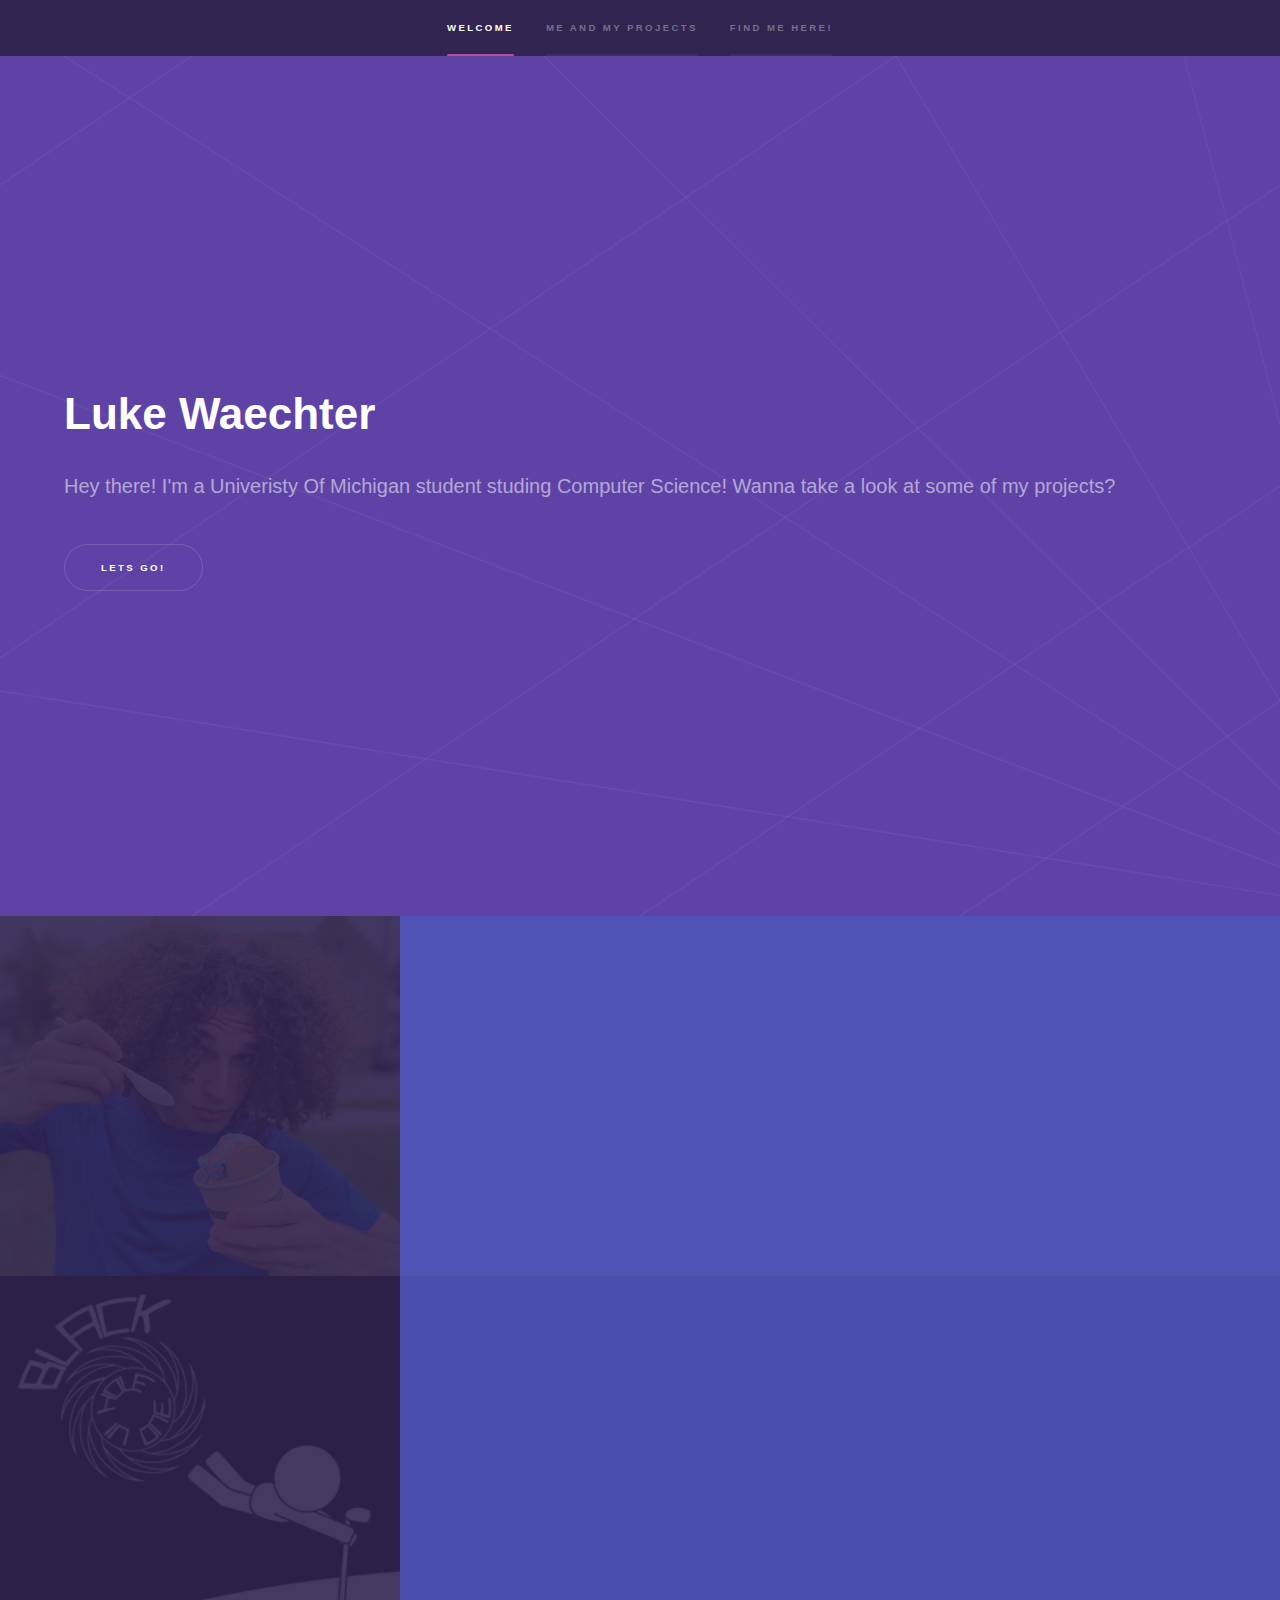
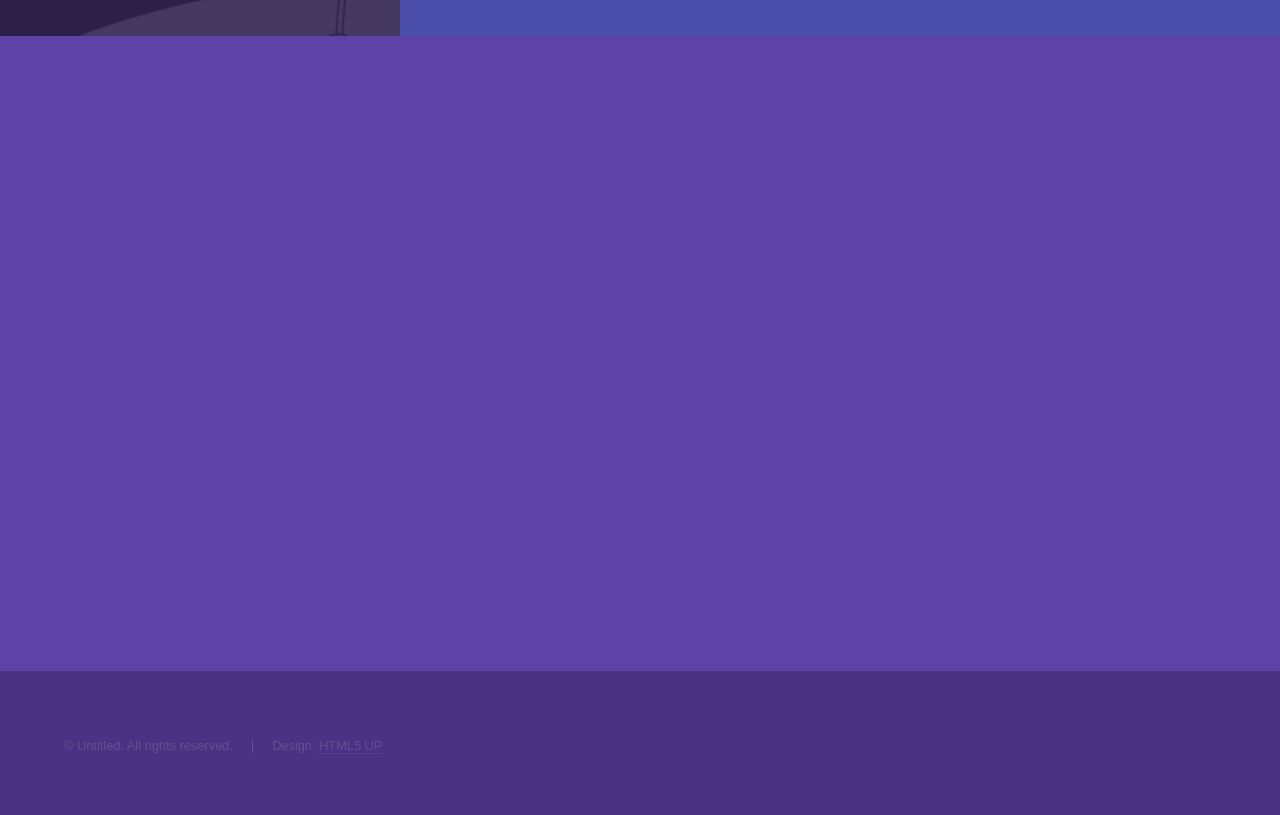
<file: index.html>
<!DOCTYPE HTML>
<!--
	Hyperspace by HTML5 UP
	html5up.net | @ajlkn
	Free for personal and commercial use under the CCA 3.0 license (html5up.net/license)
-->
<html>
	<head>
		<title>Luke Waechter</title>
		<meta charset="utf-8" />
		<meta name="viewport" content="width=device-width, initial-scale=1, user-scalable=no" />
		<link rel="stylesheet" href="assets/css/main.css" />
		<noscript><link rel="stylesheet" href="assets/css/noscript.css" /></noscript>
	</head>
	<body class="is-preload">

		<!-- Sidebar -->
			<section id="sidebar">
				<div class="inner">
					<nav>
						<ul>
							<li><a href="#intro">Welcome</a></li>
							<li><a href="#one">Me and My Projects</a></li>
							<li><a href="#two">Find me here!</a></li>
						</ul>
					</nav>
				</div>
			</section>

		<!-- Wrapper -->
			<div id="wrapper">

				<!-- Intro -->
					<section id="intro" class="wrapper style1 fullscreen fade-up">
						<div class="inner">
							<h1>Luke Waechter</h1>
							<p>Hey there! I'm a Univeristy Of Michigan student studing Computer Science! Wanna take a look at some of my projects?</p>
							<ul class="actions">
								<li><a href="#one" class="button scrolly">LETS GO!</a></li>
							</ul>
						</div>
					</section>

				<!-- One -->
					<section id="one" class="wrapper style2 spotlights">
						<section>
							<a href="#" class="image"><img src="images/me.jpg" alt="" data-position="center center" /></a>
							<div class="content">
								<div class="inner">
									<h2>Who am I?</h2>
									<p>I'm currently studying Computer Science at the Univeristy of Michigan! If you want to know more about my personal life, click below!</p>
									<ul class="actions">
										<li><a href="me.html" class="button">Learn about me</a></li>
									</ul>
								</div>
							</div>
						</section>
						<section>
							<a href="#" class="image"><img src="images/BHI1_2.jpg" alt="" data-position="top center" /></a>
							<div class="content">
								<div class="inner">
									<h2>What have I built?</h2>
									<p>I can't share ALL of my projects due to Univeristy policy, but the ones I can are found here!</p>
									<ul class="actions">
										<li><a href="projects.html" class="button">Learn about my projects</a></li>
									</ul>
								</div>
							</div>
						</section>
					</section>

					<!-- Two -->
					<section id="two" class="wrapper style1 fade-up">
						<div class="inner">
							<h2>Get in touch!</h2>
							<p>Want to contact me? Shoot me an email or connect with me on LinkedIn, I'd love to chat!</p>
							<div class="split style1">
								<section>
									<form method="post" action="https://formsubmit.co/lwchtr@umich.edu">
										<div class="fields">
											<div class="field half">
												<label for="name">Name</label>
												<input type="text" name="name" id="name" />
											</div>
											<div class="field half">
												<label for="email">Email</label>
												<input type="text" name="email" id="email" />
											</div>
											<div class="field">
												<label for="message">Message</label>
												<textarea name="message" id="message" rows="5"></textarea>
											</div>
										</div>
										<ul class="actions">
											<li><a href="" class="button submit">Send Message</a></li>
										</ul>
									</form>
								</section>
								<section>
									<ul class="contact">
										<li>
											<h3>Email: <a href="https://mail.google.com/mail/?view=cm&fs=1&to=lwchtr@umich.edu&su=&body=">lwchtr@umich.edu</a></h3>
										</li>
										<li>
										<h3>LinkedIn: <a href="https://www.linkedin.com/in/luke-waechter-0a13382aa/" class="icon brands fa-linkedin-in"><span class="label">LinkedIn</span></a></h3>
										</li>
								</section>
							</div>
						</div>
					</section>
			</div>

		<!-- Footer -->
			<footer id="footer" class="wrapper style1-alt">
				<div class="inner">
					<ul class="menu">
						<li>&copy; Untitled. All rights reserved.</li><li>Design: <a href="http://html5up.net">HTML5 UP</a></li>
					</ul>
				</div>
			</footer>

		<!-- Scripts -->
			<script src="assets/js/jquery.min.js"></script>
			<script src="assets/js/jquery.scrollex.min.js"></script>
			<script src="assets/js/jquery.scrolly.min.js"></script>
			<script src="assets/js/browser.min.js"></script>
			<script src="assets/js/breakpoints.min.js"></script>
			<script src="assets/js/util.js"></script>
			<script src="assets/js/main.js"></script>

	</body>
</html>
</file>
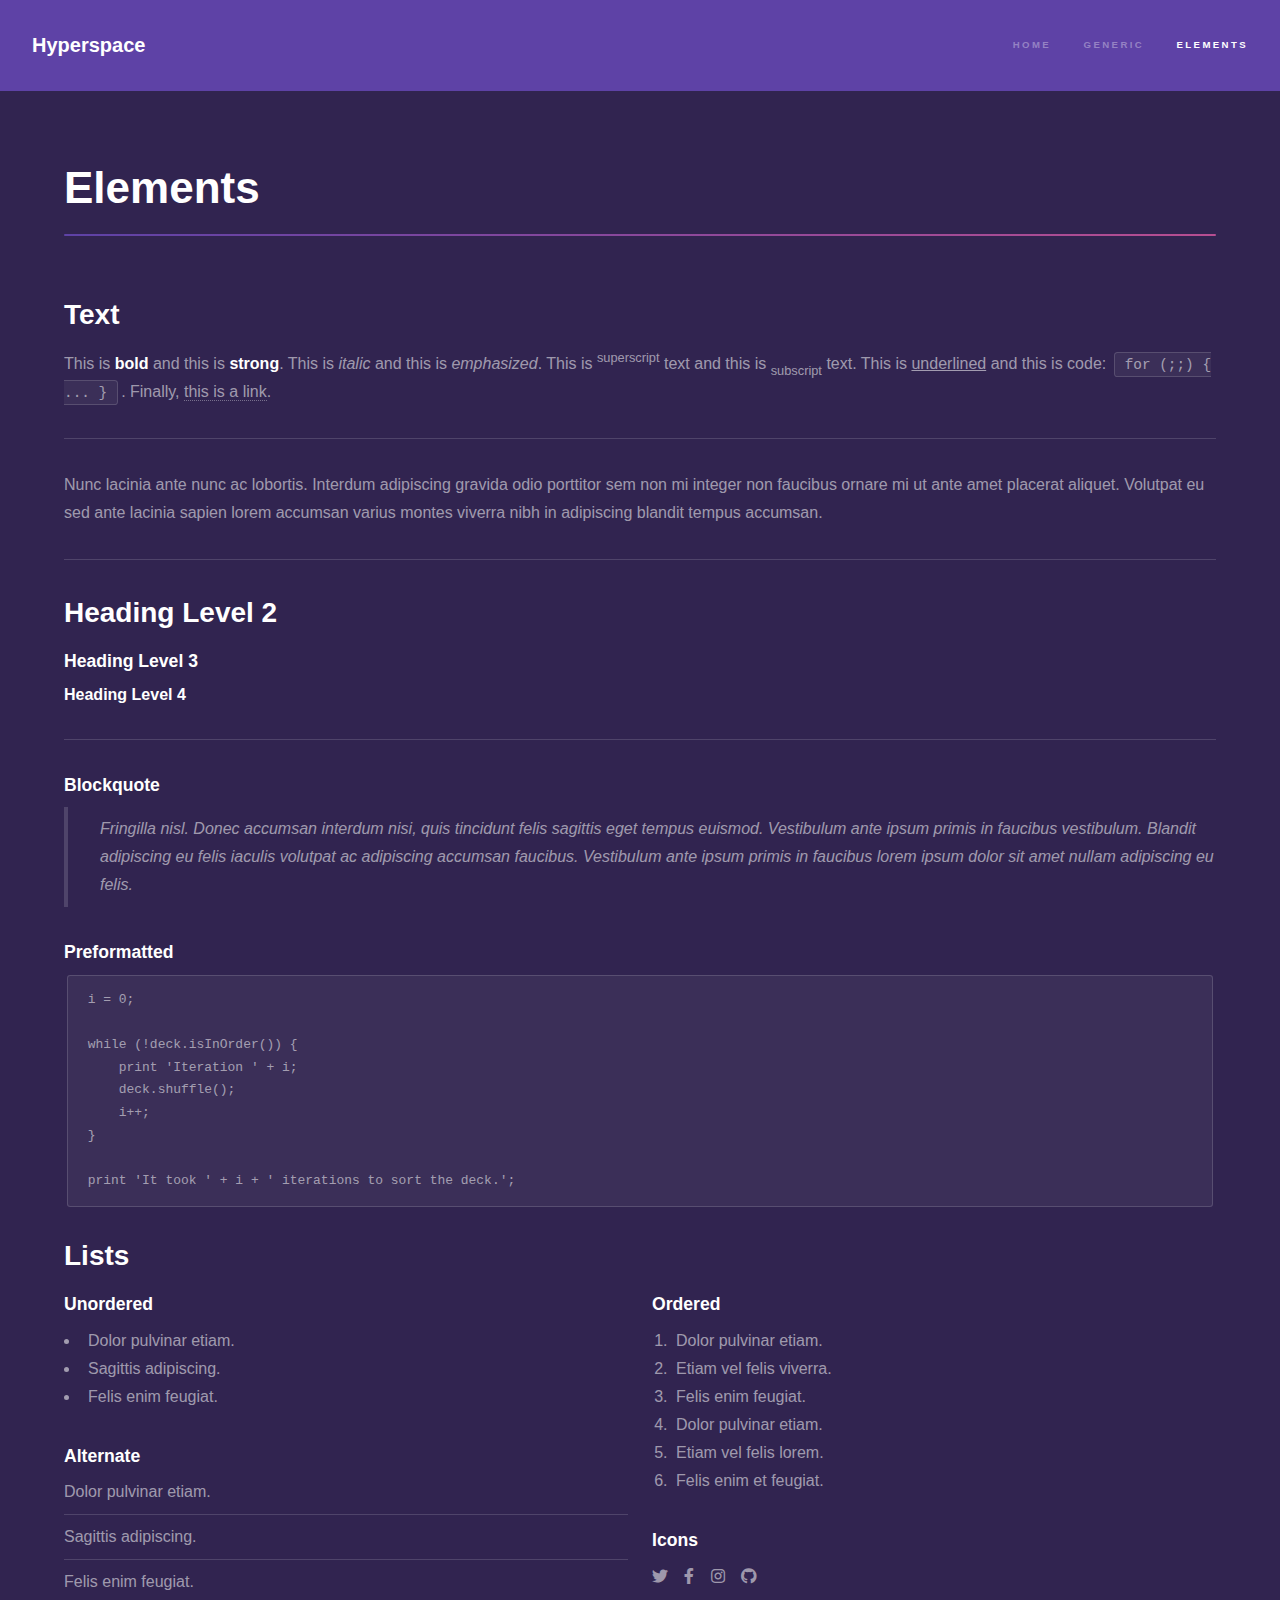
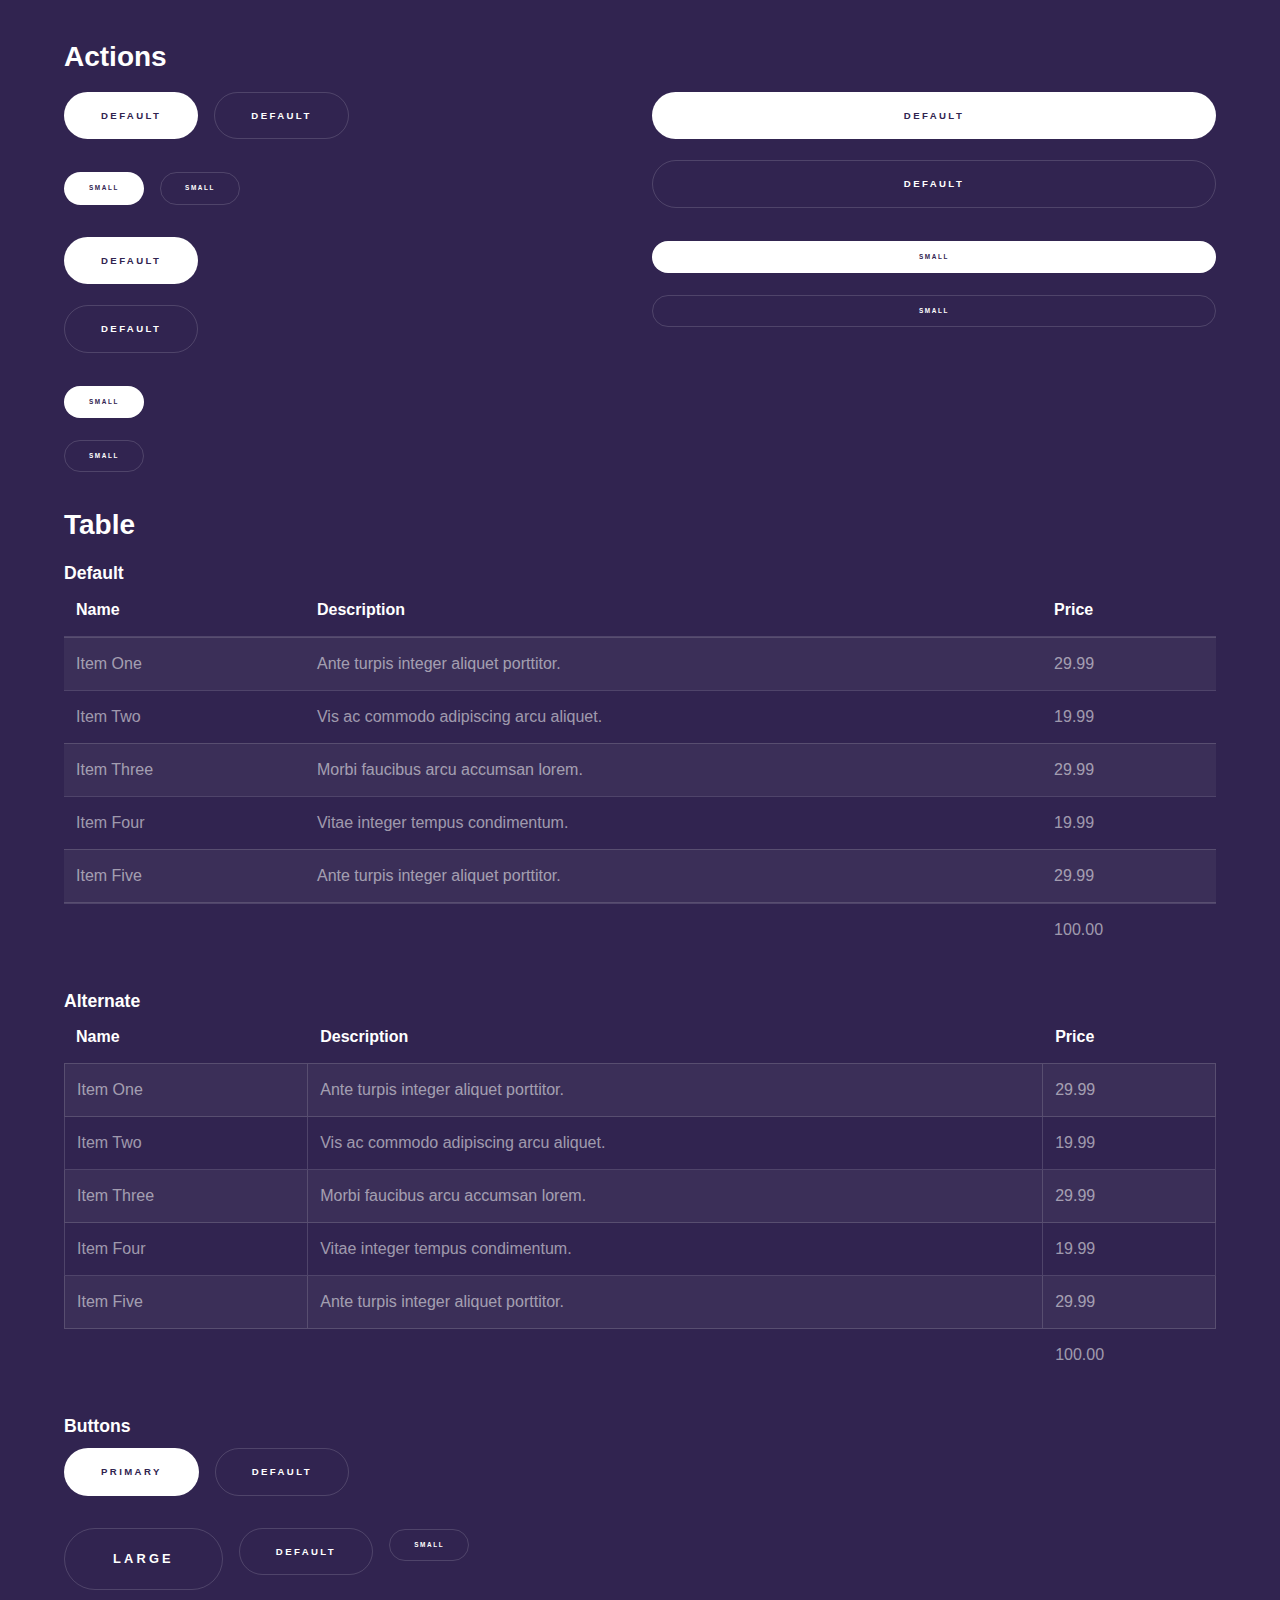
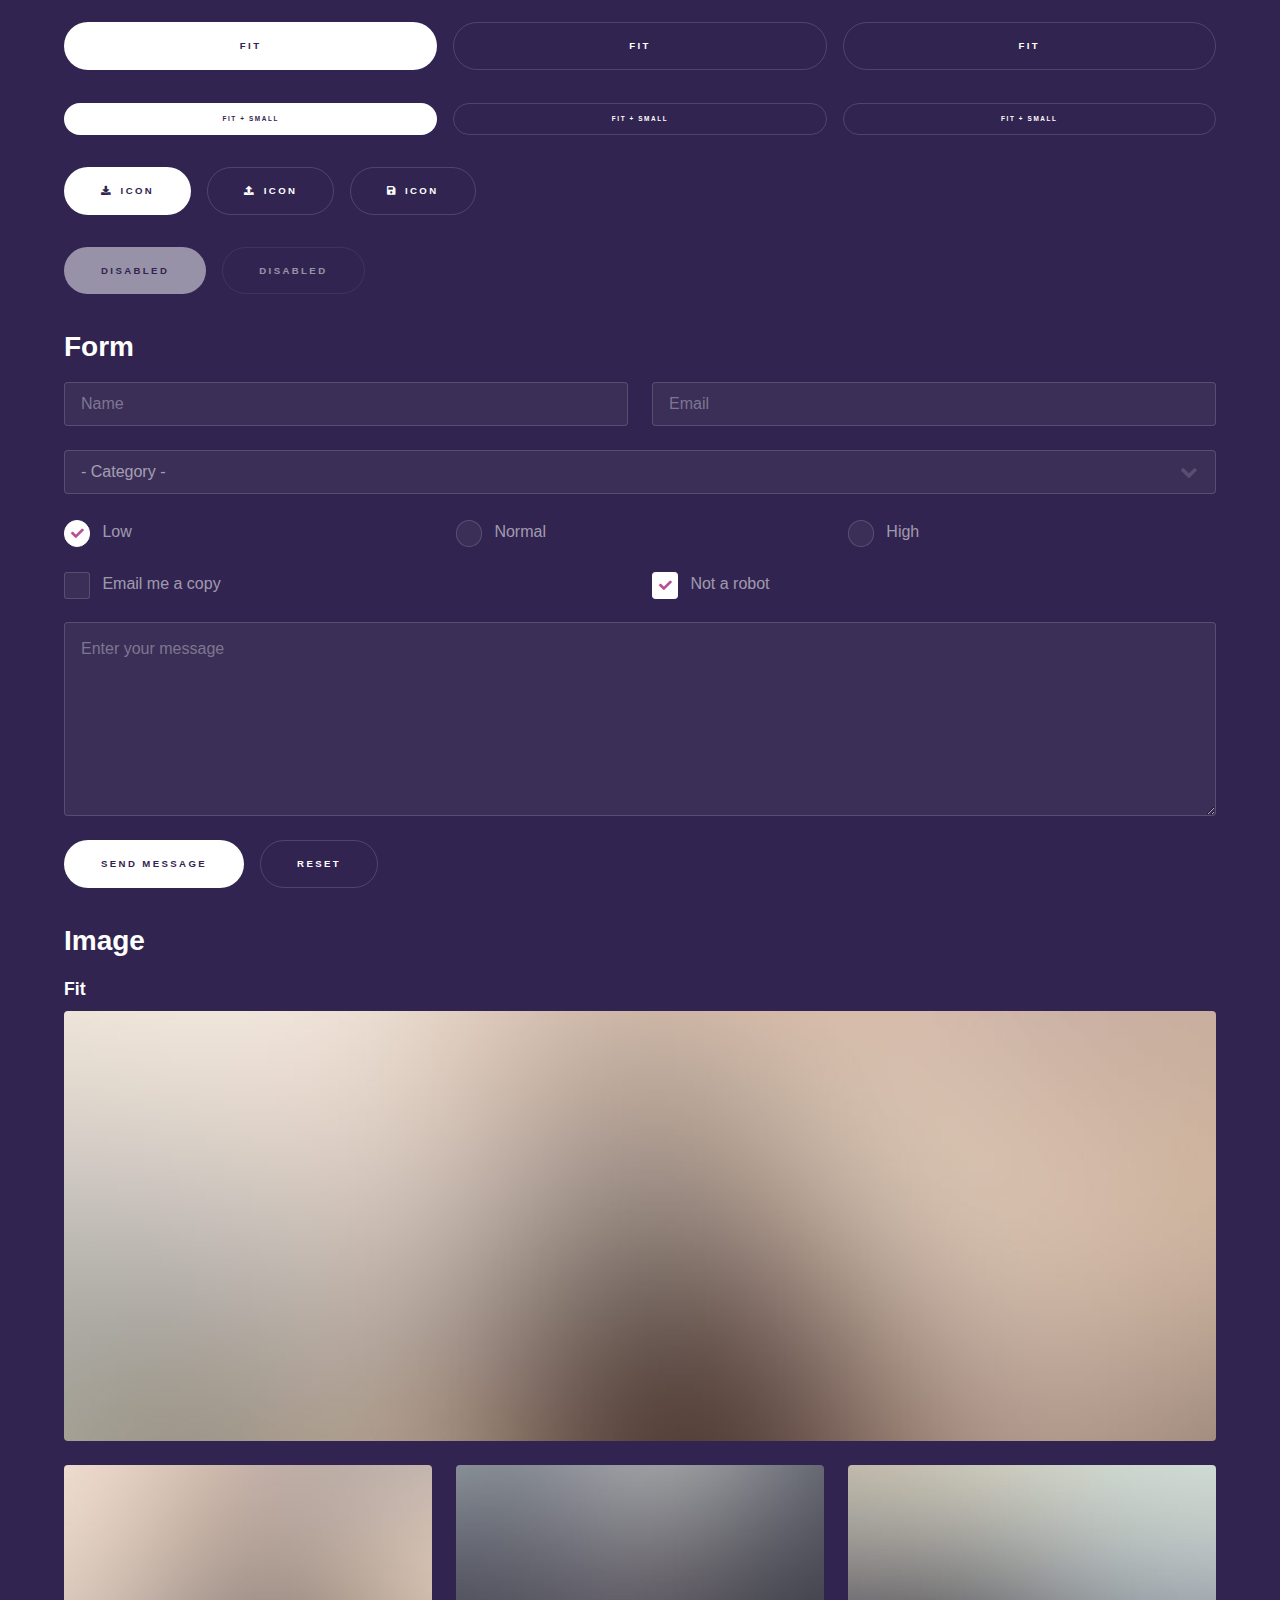
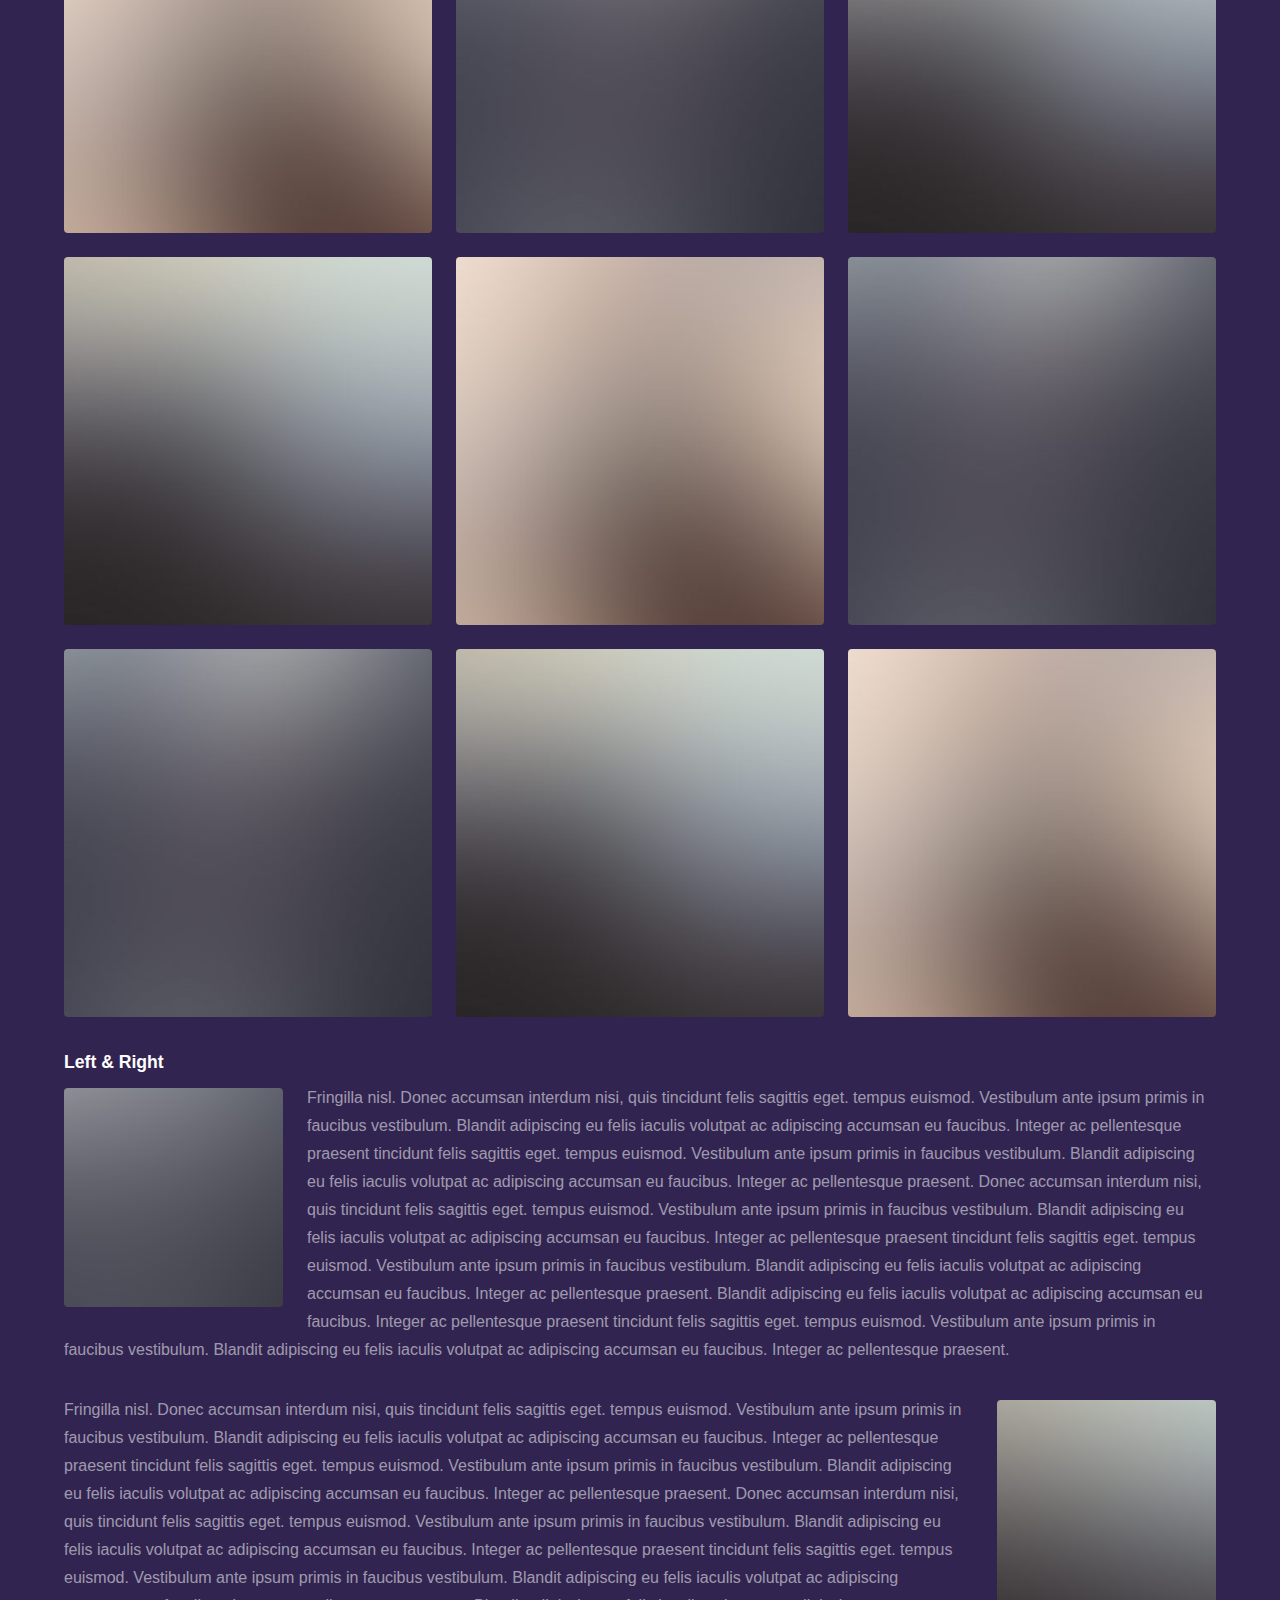
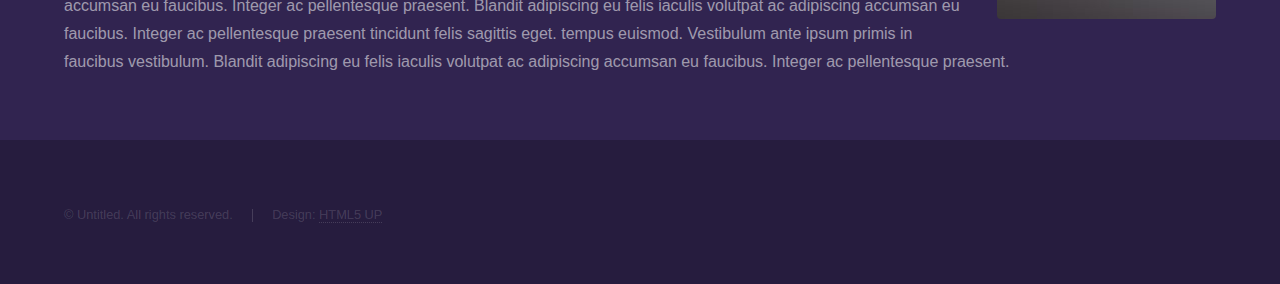
<file: elements.html>
<!DOCTYPE HTML>
<!--
	Hyperspace by HTML5 UP
	html5up.net | @ajlkn
	Free for personal and commercial use under the CCA 3.0 license (html5up.net/license)
-->
<html>
	<head>
		<title>Elements - Hyperspace by HTML5 UP</title>
		<meta charset="utf-8" />
		<meta name="viewport" content="width=device-width, initial-scale=1, user-scalable=no" />
		<link rel="stylesheet" href="assets/css/main.css" />
		<noscript><link rel="stylesheet" href="assets/css/noscript.css" /></noscript>
	</head>
	<body class="is-preload">

		<!-- Header -->
			<header id="header">
				<a href="index.html" class="title">Hyperspace</a>
				<nav>
					<ul>
						<li><a href="index.html">Home</a></li>
						<li><a href="generic.html">Generic</a></li>
						<li><a href="elements.html"  class="active">Elements</a></li>
					</ul>
				</nav>
			</header>

		<!-- Wrapper -->
			<div id="wrapper">

				<!-- Main -->
					<section id="main" class="wrapper">
						<div class="inner">
							<h1 class="major">Elements</h1>

							<!-- Text -->
								<section>
									<h2>Text</h2>
									<p>This is <b>bold</b> and this is <strong>strong</strong>. This is <i>italic</i> and this is <em>emphasized</em>.
									This is <sup>superscript</sup> text and this is <sub>subscript</sub> text.
									This is <u>underlined</u> and this is code: <code>for (;;) { ... }</code>. Finally, <a href="#">this is a link</a>.</p>
									<hr />
									<p>Nunc lacinia ante nunc ac lobortis. Interdum adipiscing gravida odio porttitor sem non mi integer non faucibus ornare mi ut ante amet placerat aliquet. Volutpat eu sed ante lacinia sapien lorem accumsan varius montes viverra nibh in adipiscing blandit tempus accumsan.</p>
									<hr />
									<h2>Heading Level 2</h2>
									<h3>Heading Level 3</h3>
									<h4>Heading Level 4</h4>
									<hr />
									<h3>Blockquote</h3>
									<blockquote>Fringilla nisl. Donec accumsan interdum nisi, quis tincidunt felis sagittis eget tempus euismod. Vestibulum ante ipsum primis in faucibus vestibulum. Blandit adipiscing eu felis iaculis volutpat ac adipiscing accumsan faucibus. Vestibulum ante ipsum primis in faucibus lorem ipsum dolor sit amet nullam adipiscing eu felis.</blockquote>
									<h3>Preformatted</h3>
									<pre><code>i = 0;

while (!deck.isInOrder()) {
    print 'Iteration ' + i;
    deck.shuffle();
    i++;
}

print 'It took ' + i + ' iterations to sort the deck.';</code></pre>
								</section>

							<!-- Lists -->
								<section>
									<h2>Lists</h2>
									<div class="row">
										<div class="col-6 col-12-medium">
											<h3>Unordered</h3>
											<ul>
												<li>Dolor pulvinar etiam.</li>
												<li>Sagittis adipiscing.</li>
												<li>Felis enim feugiat.</li>
											</ul>
											<h3>Alternate</h3>
											<ul class="alt">
												<li>Dolor pulvinar etiam.</li>
												<li>Sagittis adipiscing.</li>
												<li>Felis enim feugiat.</li>
											</ul>
										</div>
										<div class="col-6 col-12-medium">
											<h3>Ordered</h3>
											<ol>
												<li>Dolor pulvinar etiam.</li>
												<li>Etiam vel felis viverra.</li>
												<li>Felis enim feugiat.</li>
												<li>Dolor pulvinar etiam.</li>
												<li>Etiam vel felis lorem.</li>
												<li>Felis enim et feugiat.</li>
											</ol>
											<h3>Icons</h3>
											<ul class="icons">
												<li><a href="#" class="icon brands fa-twitter"><span class="label">Twitter</span></a></li>
												<li><a href="#" class="icon brands fa-facebook-f"><span class="label">Facebook</span></a></li>
												<li><a href="#" class="icon brands fa-instagram"><span class="label">Instagram</span></a></li>
												<li><a href="#" class="icon brands fa-github"><span class="label">Github</span></a></li>
											</ul>
										</div>
									</div>
									<h2>Actions</h2>
									<div class="row">
										<div class="col-6 col-12-medium">
											<ul class="actions">
												<li><a href="#" class="button primary">Default</a></li>
												<li><a href="#" class="button">Default</a></li>
											</ul>
											<ul class="actions small">
												<li><a href="#" class="button primary small">Small</a></li>
												<li><a href="#" class="button small">Small</a></li>
											</ul>
											<ul class="actions stacked">
												<li><a href="#" class="button primary">Default</a></li>
												<li><a href="#" class="button">Default</a></li>
											</ul>
											<ul class="actions stacked">
												<li><a href="#" class="button primary small">Small</a></li>
												<li><a href="#" class="button small">Small</a></li>
											</ul>
										</div>
										<div class="col-6 col-12-medium">
											<ul class="actions stacked">
												<li><a href="#" class="button primary fit">Default</a></li>
												<li><a href="#" class="button fit">Default</a></li>
											</ul>
											<ul class="actions stacked">
												<li><a href="#" class="button primary small fit">Small</a></li>
												<li><a href="#" class="button small fit">Small</a></li>
											</ul>
										</div>
									</div>
								</section>

							<!-- Table -->
								<section>
									<h2>Table</h2>
									<h3>Default</h3>
									<div class="table-wrapper">
										<table>
											<thead>
												<tr>
													<th>Name</th>
													<th>Description</th>
													<th>Price</th>
												</tr>
											</thead>
											<tbody>
												<tr>
													<td>Item One</td>
													<td>Ante turpis integer aliquet porttitor.</td>
													<td>29.99</td>
												</tr>
												<tr>
													<td>Item Two</td>
													<td>Vis ac commodo adipiscing arcu aliquet.</td>
													<td>19.99</td>
												</tr>
												<tr>
													<td>Item Three</td>
													<td> Morbi faucibus arcu accumsan lorem.</td>
													<td>29.99</td>
												</tr>
												<tr>
													<td>Item Four</td>
													<td>Vitae integer tempus condimentum.</td>
													<td>19.99</td>
												</tr>
												<tr>
													<td>Item Five</td>
													<td>Ante turpis integer aliquet porttitor.</td>
													<td>29.99</td>
												</tr>
											</tbody>
											<tfoot>
												<tr>
													<td colspan="2"></td>
													<td>100.00</td>
												</tr>
											</tfoot>
										</table>
									</div>

									<h3>Alternate</h3>
									<div class="table-wrapper">
										<table class="alt">
											<thead>
												<tr>
													<th>Name</th>
													<th>Description</th>
													<th>Price</th>
												</tr>
											</thead>
											<tbody>
												<tr>
													<td>Item One</td>
													<td>Ante turpis integer aliquet porttitor.</td>
													<td>29.99</td>
												</tr>
												<tr>
													<td>Item Two</td>
													<td>Vis ac commodo adipiscing arcu aliquet.</td>
													<td>19.99</td>
												</tr>
												<tr>
													<td>Item Three</td>
													<td> Morbi faucibus arcu accumsan lorem.</td>
													<td>29.99</td>
												</tr>
												<tr>
													<td>Item Four</td>
													<td>Vitae integer tempus condimentum.</td>
													<td>19.99</td>
												</tr>
												<tr>
													<td>Item Five</td>
													<td>Ante turpis integer aliquet porttitor.</td>
													<td>29.99</td>
												</tr>
											</tbody>
											<tfoot>
												<tr>
													<td colspan="2"></td>
													<td>100.00</td>
												</tr>
											</tfoot>
										</table>
									</div>
								</section>

							<!-- Buttons -->
								<section>
									<h3>Buttons</h3>
									<ul class="actions">
										<li><a href="#" class="button primary">Primary</a></li>
										<li><a href="#" class="button">Default</a></li>
									</ul>
									<ul class="actions">
										<li><a href="#" class="button large">Large</a></li>
										<li><a href="#" class="button">Default</a></li>
										<li><a href="#" class="button small">Small</a></li>
									</ul>
									<ul class="actions fit">
										<li><a href="#" class="button primary fit">Fit</a></li>
										<li><a href="#" class="button fit">Fit</a></li>
										<li><a href="#" class="button fit">Fit</a></li>
									</ul>
									<ul class="actions fit small">
										<li><a href="#" class="button primary fit small">Fit + Small</a></li>
										<li><a href="#" class="button fit small">Fit + Small</a></li>
										<li><a href="#" class="button fit small">Fit + Small</a></li>
									</ul>
									<ul class="actions">
										<li><a href="#" class="button primary icon solid fa-download">Icon</a></li>
										<li><a href="#" class="button icon solid fa-upload">Icon</a></li>
										<li><a href="#" class="button icon solid fa-save">Icon</a></li>
									</ul>
									<ul class="actions">
										<li><span class="button primary disabled">Disabled</span></li>
										<li><span class="button disabled">Disabled</span></li>
									</ul>
								</section>

							<!-- Form -->
								<section>
									<h2>Form</h2>
									<form method="post" action="#">
										<div class="row gtr-uniform">
											<div class="col-6 col-12-xsmall">
												<input type="text" name="demo-name" id="demo-name" value="" placeholder="Name" />
											</div>
											<div class="col-6 col-12-xsmall">
												<input type="email" name="demo-email" id="demo-email" value="" placeholder="Email" />
											</div>
											<div class="col-12">
												<select name="demo-category" id="demo-category">
													<option value="">- Category -</option>
													<option value="1">Manufacturing</option>
													<option value="1">Shipping</option>
													<option value="1">Administration</option>
													<option value="1">Human Resources</option>
												</select>
											</div>
											<div class="col-4 col-12-small">
												<input type="radio" id="demo-priority-low" name="demo-priority" checked>
												<label for="demo-priority-low">Low</label>
											</div>
											<div class="col-4 col-12-small">
												<input type="radio" id="demo-priority-normal" name="demo-priority">
												<label for="demo-priority-normal">Normal</label>
											</div>
											<div class="col-4 col-12-small">
												<input type="radio" id="demo-priority-high" name="demo-priority">
												<label for="demo-priority-high">High</label>
											</div>
											<div class="col-6 col-12-small">
												<input type="checkbox" id="demo-copy" name="demo-copy">
												<label for="demo-copy">Email me a copy</label>
											</div>
											<div class="col-6 col-12-small">
												<input type="checkbox" id="demo-human" name="demo-human" checked>
												<label for="demo-human">Not a robot</label>
											</div>
											<div class="col-12">
												<textarea name="demo-message" id="demo-message" placeholder="Enter your message" rows="6"></textarea>
											</div>
											<div class="col-12">
												<ul class="actions">
													<li><input type="submit" value="Send Message" class="primary" /></li>
													<li><input type="reset" value="Reset" /></li>
												</ul>
											</div>
										</div>
									</form>
								</section>

							<!-- Image -->
								<section>
									<h2>Image</h2>
									<h3>Fit</h3>
									<div class="box alt">
										<div class="row gtr-uniform">
											<div class="col-12"><span class="image fit"><img src="images/pic04.jpg" alt="" /></span></div>
											<div class="col-4"><span class="image fit"><img src="images/pic01.jpg" alt="" /></span></div>
											<div class="col-4"><span class="image fit"><img src="images/pic02.jpg" alt="" /></span></div>
											<div class="col-4"><span class="image fit"><img src="images/pic03.jpg" alt="" /></span></div>
											<div class="col-4"><span class="image fit"><img src="images/pic03.jpg" alt="" /></span></div>
											<div class="col-4"><span class="image fit"><img src="images/pic01.jpg" alt="" /></span></div>
											<div class="col-4"><span class="image fit"><img src="images/pic02.jpg" alt="" /></span></div>
											<div class="col-4"><span class="image fit"><img src="images/pic02.jpg" alt="" /></span></div>
											<div class="col-4"><span class="image fit"><img src="images/pic03.jpg" alt="" /></span></div>
											<div class="col-4"><span class="image fit"><img src="images/pic01.jpg" alt="" /></span></div>
										</div>
									</div>
									<h3>Left &amp; Right</h3>
									<p><span class="image left"><img src="images/pic05.jpg" alt="" /></span>Fringilla nisl. Donec accumsan interdum nisi, quis tincidunt felis sagittis eget. tempus euismod. Vestibulum ante ipsum primis in faucibus vestibulum. Blandit adipiscing eu felis iaculis volutpat ac adipiscing accumsan eu faucibus. Integer ac pellentesque praesent tincidunt felis sagittis eget. tempus euismod. Vestibulum ante ipsum primis in faucibus vestibulum. Blandit adipiscing eu felis iaculis volutpat ac adipiscing accumsan eu faucibus. Integer ac pellentesque praesent. Donec accumsan interdum nisi, quis tincidunt felis sagittis eget. tempus euismod. Vestibulum ante ipsum primis in faucibus vestibulum. Blandit adipiscing eu felis iaculis volutpat ac adipiscing accumsan eu faucibus. Integer ac pellentesque praesent tincidunt felis sagittis eget. tempus euismod. Vestibulum ante ipsum primis in faucibus vestibulum. Blandit adipiscing eu felis iaculis volutpat ac adipiscing accumsan eu faucibus. Integer ac pellentesque praesent. Blandit adipiscing eu felis iaculis volutpat ac adipiscing accumsan eu faucibus. Integer ac pellentesque praesent tincidunt felis sagittis eget. tempus euismod. Vestibulum ante ipsum primis in faucibus vestibulum. Blandit adipiscing eu felis iaculis volutpat ac adipiscing accumsan eu faucibus. Integer ac pellentesque praesent.</p>
									<p><span class="image right"><img src="images/pic06.jpg" alt="" /></span>Fringilla nisl. Donec accumsan interdum nisi, quis tincidunt felis sagittis eget. tempus euismod. Vestibulum ante ipsum primis in faucibus vestibulum. Blandit adipiscing eu felis iaculis volutpat ac adipiscing accumsan eu faucibus. Integer ac pellentesque praesent tincidunt felis sagittis eget. tempus euismod. Vestibulum ante ipsum primis in faucibus vestibulum. Blandit adipiscing eu felis iaculis volutpat ac adipiscing accumsan eu faucibus. Integer ac pellentesque praesent. Donec accumsan interdum nisi, quis tincidunt felis sagittis eget. tempus euismod. Vestibulum ante ipsum primis in faucibus vestibulum. Blandit adipiscing eu felis iaculis volutpat ac adipiscing accumsan eu faucibus. Integer ac pellentesque praesent tincidunt felis sagittis eget. tempus euismod. Vestibulum ante ipsum primis in faucibus vestibulum. Blandit adipiscing eu felis iaculis volutpat ac adipiscing accumsan eu faucibus. Integer ac pellentesque praesent. Blandit adipiscing eu felis iaculis volutpat ac adipiscing accumsan eu faucibus. Integer ac pellentesque praesent tincidunt felis sagittis eget. tempus euismod. Vestibulum ante ipsum primis in faucibus vestibulum. Blandit adipiscing eu felis iaculis volutpat ac adipiscing accumsan eu faucibus. Integer ac pellentesque praesent.</p>
								</section>

						</div>
					</section>

			</div>

		<!-- Footer -->
			<footer id="footer" class="wrapper alt">
				<div class="inner">
					<ul class="menu">
						<li>&copy; Untitled. All rights reserved.</li><li>Design: <a href="http://html5up.net">HTML5 UP</a></li>
					</ul>
				</div>
			</footer>

		<!-- Scripts -->
			<script src="assets/js/jquery.min.js"></script>
			<script src="assets/js/jquery.scrollex.min.js"></script>
			<script src="assets/js/jquery.scrolly.min.js"></script>
			<script src="assets/js/browser.min.js"></script>
			<script src="assets/js/breakpoints.min.js"></script>
			<script src="assets/js/util.js"></script>
			<script src="assets/js/main.js"></script>

	</body>
</html>
</file>
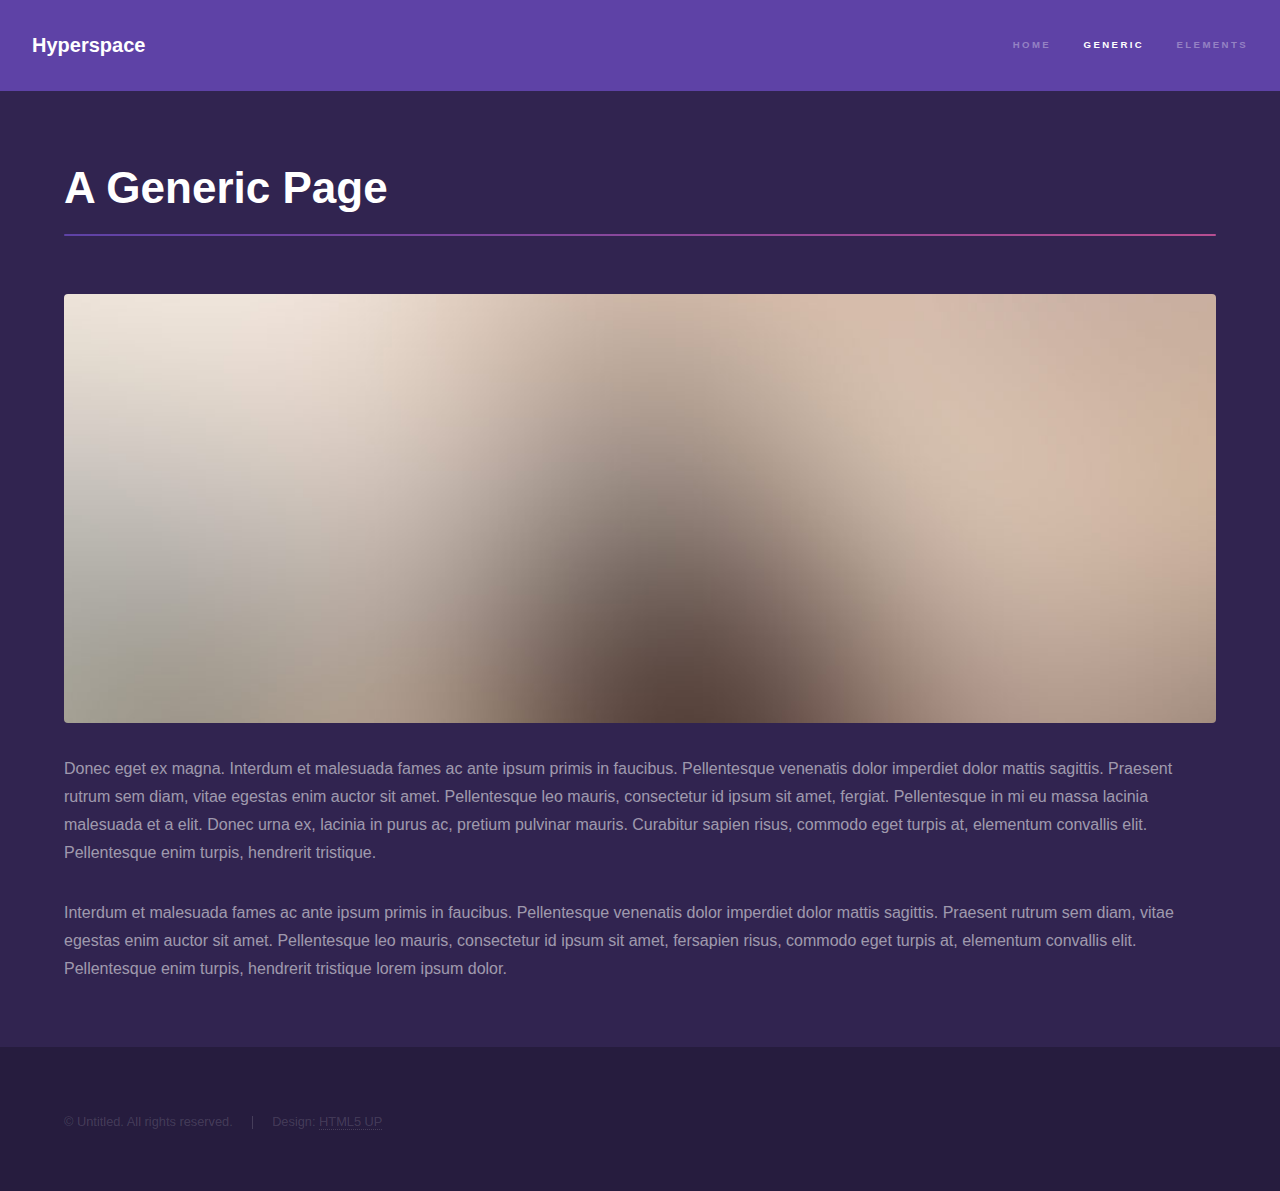
<file: generic.html>
<!DOCTYPE HTML>
<!--
	Hyperspace by HTML5 UP
	html5up.net | @ajlkn
	Free for personal and commercial use under the CCA 3.0 license (html5up.net/license)
-->
<html>
	<head>
		<title>Generic - Hyperspace by HTML5 UP</title>
		<meta charset="utf-8" />
		<meta name="viewport" content="width=device-width, initial-scale=1, user-scalable=no" />
		<link rel="stylesheet" href="assets/css/main.css" />
		<noscript><link rel="stylesheet" href="assets/css/noscript.css" /></noscript>
	</head>
	<body class="is-preload">

		<!-- Header -->
			<header id="header">
				<a href="index.html" class="title">Hyperspace</a>
				<nav>
					<ul>
						<li><a href="index.html">Home</a></li>
						<li><a href="generic.html" class="active">Generic</a></li>
						<li><a href="elements.html">Elements</a></li>
					</ul>
				</nav>
			</header>

		<!-- Wrapper -->
			<div id="wrapper">

				<!-- Main -->
					<section id="main" class="wrapper">
						<div class="inner">
							<h1 class="major">A Generic Page</h1>
							<span class="image fit"><img src="images/pic04.jpg" alt="" /></span>
							<p>Donec eget ex magna. Interdum et malesuada fames ac ante ipsum primis in faucibus. Pellentesque venenatis dolor imperdiet dolor mattis sagittis. Praesent rutrum sem diam, vitae egestas enim auctor sit amet. Pellentesque leo mauris, consectetur id ipsum sit amet, fergiat. Pellentesque in mi eu massa lacinia malesuada et a elit. Donec urna ex, lacinia in purus ac, pretium pulvinar mauris. Curabitur sapien risus, commodo eget turpis at, elementum convallis elit. Pellentesque enim turpis, hendrerit tristique.</p>
							<p>Interdum et malesuada fames ac ante ipsum primis in faucibus. Pellentesque venenatis dolor imperdiet dolor mattis sagittis. Praesent rutrum sem diam, vitae egestas enim auctor sit amet. Pellentesque leo mauris, consectetur id ipsum sit amet, fersapien risus, commodo eget turpis at, elementum convallis elit. Pellentesque enim turpis, hendrerit tristique lorem ipsum dolor.</p>
						</div>
					</section>

			</div>

		<!-- Footer -->
			<footer id="footer" class="wrapper alt">
				<div class="inner">
					<ul class="menu">
						<li>&copy; Untitled. All rights reserved.</li><li>Design: <a href="http://html5up.net">HTML5 UP</a></li>
					</ul>
				</div>
			</footer>

		<!-- Scripts -->
			<script src="assets/js/jquery.min.js"></script>
			<script src="assets/js/jquery.scrollex.min.js"></script>
			<script src="assets/js/jquery.scrolly.min.js"></script>
			<script src="assets/js/browser.min.js"></script>
			<script src="assets/js/breakpoints.min.js"></script>
			<script src="assets/js/util.js"></script>
			<script src="assets/js/main.js"></script>

	</body>
</html>
</file>
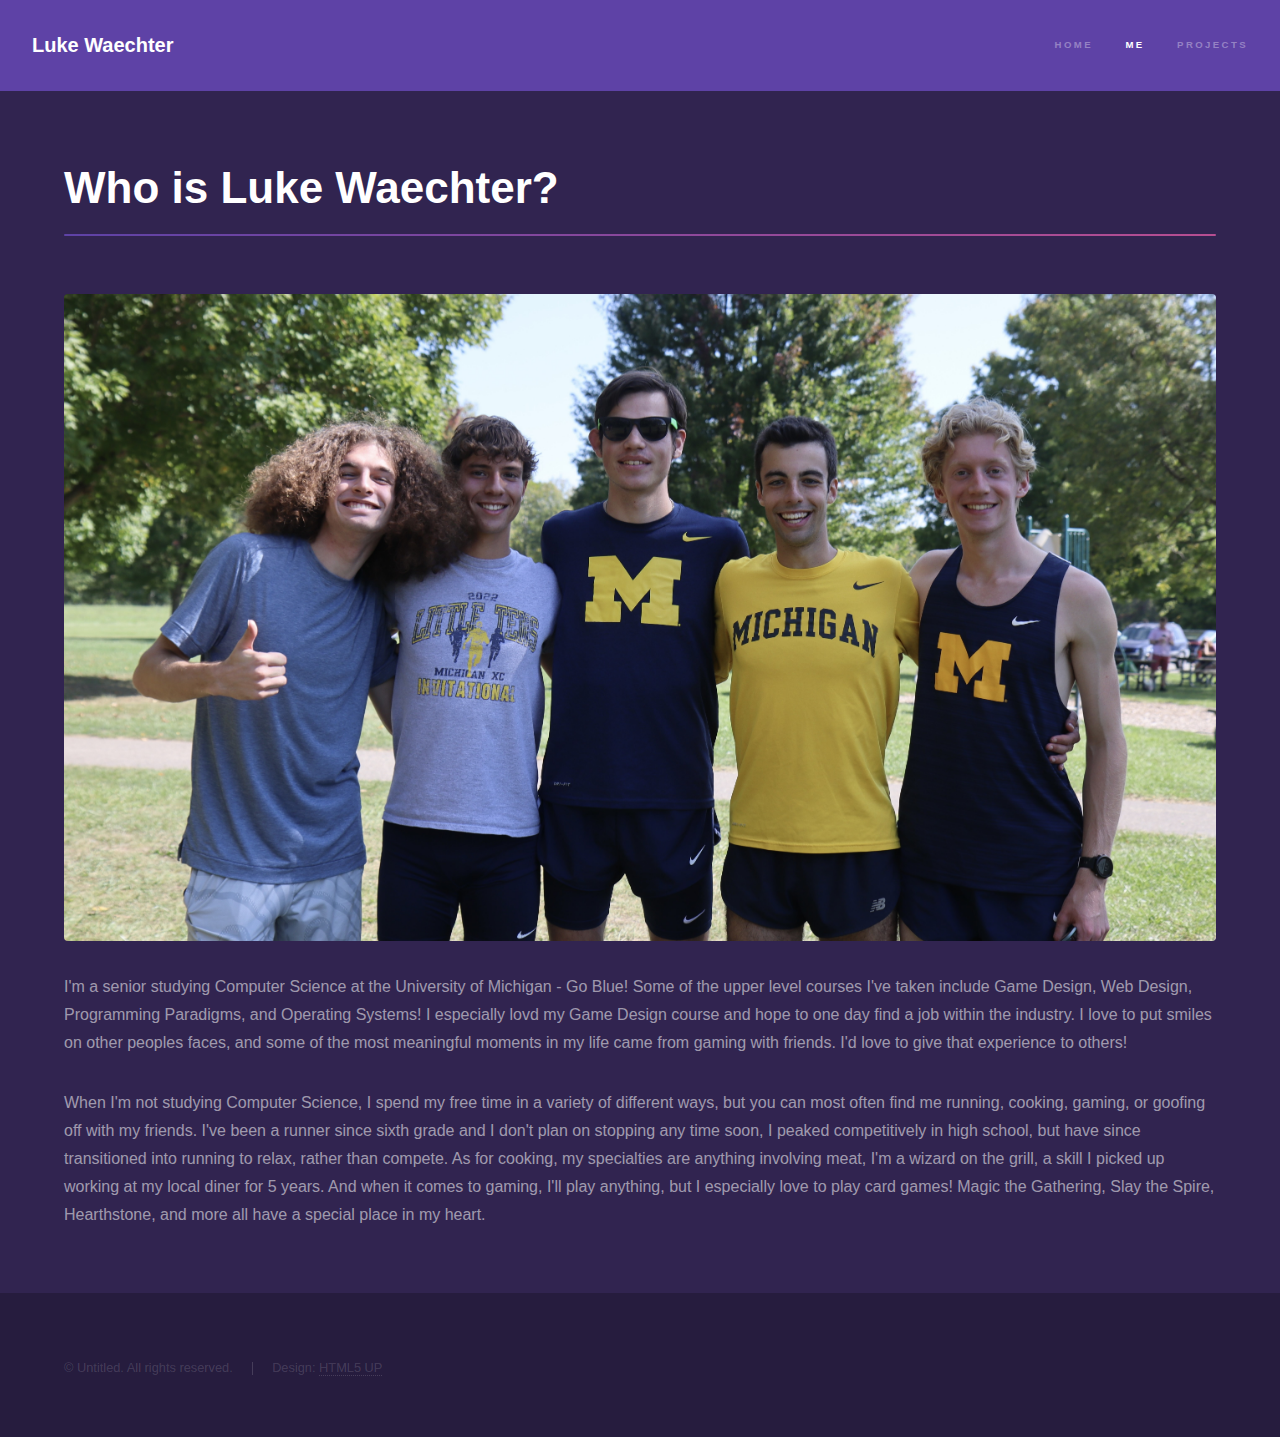
<file: me.html>
<!DOCTYPE HTML>
<!--
	Hyperspace by HTML5 UP
	html5up.net | @ajlkn
	Free for personal and commercial use under the CCA 3.0 license (html5up.net/license)
-->
<html>
	<head>
		<title>Me - Luke Waechter</title>
		<meta charset="utf-8" />
		<meta name="viewport" content="width=device-width, initial-scale=1, user-scalable=no" />
		<link rel="stylesheet" href="assets/css/main.css" />
		<noscript><link rel="stylesheet" href="assets/css/noscript.css" /></noscript>
	</head>
	<body class="is-preload">

		<!-- Header -->
			<header id="header">
				<a href="index.html" class="title">Luke Waechter</a>
				<nav>
					<ul>
						<li><a href="index.html">Home</a></li>
						<li><a href="me.html" class="active">Me</a></li>
						<li><a href="projects.html">Projects</a></li>
					</ul>
				</nav>
			</header>

		<!-- Wrapper -->
			<div id="wrapper">

				<!-- Main -->
					<section id="main" class="wrapper">
						<div class="inner">
							<h1 class="major">Who is Luke Waechter?</h1>
							<span class="image fit"><img src="images/squad.jpg" alt="" /></span>
							<p>I'm a senior studying Computer Science at the University of Michigan - Go Blue! Some of the upper level courses I've taken include Game Design, Web Design, Programming Paradigms, and Operating Systems! I especially lovd my Game Design course and hope to one day find a job within the industry. I love to put smiles on other peoples faces, and some of the most meaningful moments in my life came from gaming with friends. I'd love to give that experience to others!</p>
							<p>When I'm not studying Computer Science, I spend my free time in a variety of different ways, but you can most often find me running, cooking, gaming, or goofing off with my friends. I've been a runner since sixth grade and I don't plan on stopping any time soon, I peaked competitively in high school, but have since transitioned into running to relax, rather than compete. As for cooking, my specialties are anything involving meat, I'm a wizard on the grill, a skill I picked up working at my local diner for 5 years. And when it comes to gaming, I'll play anything, but I especially love to play card games! Magic the Gathering, Slay the Spire, Hearthstone, and more all have a special place in my heart.</p>
						</div>
					</section>

			</div>

		<!-- Footer -->
			<footer id="footer" class="wrapper alt">
				<div class="inner">
					<ul class="menu">
						<li>&copy; Untitled. All rights reserved.</li><li>Design: <a href="http://html5up.net">HTML5 UP</a></li>
					</ul>
				</div>
			</footer>

		<!-- Scripts -->
			<script src="assets/js/jquery.min.js"></script>
			<script src="assets/js/jquery.scrollex.min.js"></script>
			<script src="assets/js/jquery.scrolly.min.js"></script>
			<script src="assets/js/browser.min.js"></script>
			<script src="assets/js/breakpoints.min.js"></script>
			<script src="assets/js/util.js"></script>
			<script src="assets/js/main.js"></script>

	</body>
</html>
</file>
<file: assets/css/noscript.css>
/*
	Hyperspace by HTML5 UP
	html5up.net | @ajlkn
	Free for personal and commercial use under the CCA 3.0 license (html5up.net/license)
*/

/* Spotlights */

	.spotlights > section > .image:before {
		opacity: 0 !important;
	}

	.spotlights > section > .content > .inner {
		-moz-transform: none !important;
		-webkit-transform: none !important;
		-ms-transform: none !important;
		transform: none !important;
		opacity: 1 !important;
	}

/* Wrapper */

	.wrapper > .inner {
		opacity: 1 !important;
		-moz-transform: none !important;
		-webkit-transform: none !important;
		-ms-transform: none !important;
		transform: none !important;
	}

/* Sidebar */

	#sidebar > .inner {
		opacity: 1 !important;
	}

	#sidebar nav > ul > li {
		-moz-transform: none !important;
		-webkit-transform: none !important;
		-ms-transform: none !important;
		transform: none !important;
		opacity: 1 !important;
	}
</file>
<file: assets/css/main.css>
@import url(fontawesome-all.min.css);

/*
	Hyperspace by HTML5 UP
	html5up.net | @ajlkn
	Free for personal and commercial use under the CCA 3.0 license (html5up.net/license)
*/

html, body, div, span, applet, object,
iframe, h1, h2, h3, h4, h5, h6, p, blockquote,
pre, a, abbr, acronym, address, big, cite,
code, del, dfn, em, img, ins, kbd, q, s, samp,
small, strike, strong, sub, sup, tt, var, b,
u, i, center, dl, dt, dd, ol, ul, li, fieldset,
form, label, legend, table, caption, tbody,
tfoot, thead, tr, th, td, article, aside,
canvas, details, embed, figure, figcaption,
footer, header, hgroup, menu, nav, output, ruby,
section, summary, time, mark, audio, video {
	margin: 0;
	padding: 0;
	border: 0;
	font-size: 100%;
	font: inherit;
	vertical-align: baseline;}

article, aside, details, figcaption, figure,
footer, header, hgroup, menu, nav, section {
	display: block;}

body {
	line-height: 1;
}

ol, ul {
	list-style: none;
}

blockquote, q {
	quotes: none;
}

	blockquote:before, blockquote:after, q:before, q:after {
		content: '';
		content: none;
	}

table {
	border-collapse: collapse;
	border-spacing: 0;
}

body {
	-webkit-text-size-adjust: none;
}

mark {
	background-color: transparent;
	color: inherit;
}

input::-moz-focus-inner {
	border: 0;
	padding: 0;
}

input, select, textarea {
	-moz-appearance: none;
	-webkit-appearance: none;
	-ms-appearance: none;
	appearance: none;
}

/* Basic */

	@-ms-viewport {
		width: device-width;
	}

	body {
		-ms-overflow-style: scrollbar;
	}

	@media screen and (max-width: 480px) {

		html, body {
			min-width: 320px;
		}

	}

	html {
		box-sizing: border-box;
	}

	*, *:before, *:after {
		box-sizing: inherit;
	}

	body {
		background: #312450;
	}

		body.is-preload *, body.is-preload *:before, body.is-preload *:after {
			-moz-animation: none !important;
			-webkit-animation: none !important;
			-ms-animation: none !important;
			animation: none !important;
			-moz-transition: none !important;
			-webkit-transition: none !important;
			-ms-transition: none !important;
			transition: none !important;
		}

/* Type */

	body, input, select, textarea {
		color: rgba(255, 255, 255, 0.55);
		font-family: Arial, Helvetica, sans-serif;
		font-size: 16.5pt;
		font-weight: normal;
		line-height: 1.75;
	}

		@media screen and (max-width: 1680px) {

			body, input, select, textarea {
				font-size: 13pt;
			}

		}

		@media screen and (max-width: 1280px) {

			body, input, select, textarea {
				font-size: 12pt;
			}

		}

		@media screen and (max-width: 360px) {

			body, input, select, textarea {
				font-size: 11pt;
			}

		}

	a {
		-moz-transition: color 0.2s ease, border-bottom-color 0.2s ease;
		-webkit-transition: color 0.2s ease, border-bottom-color 0.2s ease;
		-ms-transition: color 0.2s ease, border-bottom-color 0.2s ease;
		transition: color 0.2s ease, border-bottom-color 0.2s ease;
		border-bottom: dotted 1px rgba(255, 255, 255, 0.35);
		color: inherit;
		text-decoration: none;
	}

		a:hover {
			border-bottom-color: transparent;
			color: #ffffff;
		}

	strong, b {
		color: #ffffff;
		font-weight: bold;
	}

	em, i {
		font-style: italic;
	}

	p {
		margin: 0 0 2em 0;
	}

	h1, h2, h3, h4, h5, h6 {
		color: #ffffff;
		font-weight: bold;
		line-height: 1.5;
		margin: 0 0 0.5em 0;
	}

		h1 a, h2 a, h3 a, h4 a, h5 a, h6 a {
			color: inherit;
			text-decoration: none;
		}

	h1 {
		font-size: 2.75em;
	}

		h1.major {
			margin: 0 0 1.3em 0;
			position: relative;
			padding-bottom: 0.35em;
		}

			h1.major:after {
				background-image: -moz-linear-gradient(to right, #5e42a6, #b74e91);
				background-image: -webkit-linear-gradient(to right, #5e42a6, #b74e91);
				background-image: -ms-linear-gradient(to right, #5e42a6, #b74e91);
				background-image: linear-gradient(to right, #5e42a6, #b74e91);
				-moz-transition: max-width 0.2s ease;
				-webkit-transition: max-width 0.2s ease;
				-ms-transition: max-width 0.2s ease;
				transition: max-width 0.2s ease;
				border-radius: 0.2em;
				bottom: 0;
				content: '';
				height: 0.05em;
				position: absolute;
				right: 0;
				width: 100%;
			}

	h2 {
		font-size: 1.75em;
	}

	h3 {
		font-size: 1.1em;
	}

	h4 {
		font-size: 1em;
	}

	h5 {
		font-size: 0.8em;
	}

	h6 {
		font-size: 0.6em;
	}

	@media screen and (max-width: 736px) {

		h1 {
			font-size: 2em;
		}

		h2 {
			font-size: 1.25em;
		}

		h3 {
			font-size: 1em;
		}

		h4 {
			font-size: 0.8em;
		}

		h5 {
			font-size: 0.6em;
		}

		h6 {
			font-size: 0.6em;
		}

	}

	sub {
		font-size: 0.8em;
		position: relative;
		top: 0.5em;
	}

	sup {
		font-size: 0.8em;
		position: relative;
		top: -0.5em;
	}

	blockquote {
		border-left: solid 4px rgba(255, 255, 255, 0.15);
		font-style: italic;
		margin: 0 0 2em 0;
		padding: 0.5em 0 0.5em 2em;
	}

	code {
		background: rgba(255, 255, 255, 0.05);
		border-radius: 0.25em;
		border: solid 1px rgba(255, 255, 255, 0.15);
		font-family: "Courier New", monospace;
		font-size: 0.9em;
		margin: 0 0.25em;
		padding: 0.25em 0.65em;
	}

	pre {
		-webkit-overflow-scrolling: touch;
		font-family: "Courier New", monospace;
		font-size: 0.9em;
		margin: 0 0 2em 0;
	}

		pre code {
			display: block;
			line-height: 1.75em;
			padding: 1em 1.5em;
			overflow-x: auto;
		}

	hr {
		border: 0;
		border-bottom: solid 1px rgba(255, 255, 255, 0.15);
		margin: 2em 0;
	}

		hr.major {
			margin: 3em 0;
		}

	.align-left {
		text-align: left;
	}

	.align-center {
		text-align: center;
	}

	.align-right {
		text-align: right;
	}

/* Row */

	.row {
		display: flex;
		flex-wrap: wrap;
		box-sizing: border-box;
		align-items: stretch;
	}

		.row > * {
			box-sizing: border-box;
		}

		.row.gtr-uniform > * > :last-child {
			margin-bottom: 0;
		}

		.row.aln-left {
			justify-content: flex-start;
		}

		.row.aln-center {
			justify-content: center;
		}

		.row.aln-right {
			justify-content: flex-end;
		}

		.row.aln-top {
			align-items: flex-start;
		}

		.row.aln-middle {
			align-items: center;
		}

		.row.aln-bottom {
			align-items: flex-end;
		}

		.row > .imp {
			order: -1;
		}

		.row > .col-1 {
			width: 8.33333%;
		}

		.row > .off-1 {
			margin-left: 8.33333%;
		}

		.row > .col-2 {
			width: 16.66667%;
		}

		.row > .off-2 {
			margin-left: 16.66667%;
		}

		.row > .col-3 {
			width: 25%;
		}

		.row > .off-3 {
			margin-left: 25%;
		}

		.row > .col-4 {
			width: 33.33333%;
		}

		.row > .off-4 {
			margin-left: 33.33333%;
		}

		.row > .col-5 {
			width: 41.66667%;
		}

		.row > .off-5 {
			margin-left: 41.66667%;
		}

		.row > .col-6 {
			width: 50%;
		}

		.row > .off-6 {
			margin-left: 50%;
		}

		.row > .col-7 {
			width: 58.33333%;
		}

		.row > .off-7 {
			margin-left: 58.33333%;
		}

		.row > .col-8 {
			width: 66.66667%;
		}

		.row > .off-8 {
			margin-left: 66.66667%;
		}

		.row > .col-9 {
			width: 75%;
		}

		.row > .off-9 {
			margin-left: 75%;
		}

		.row > .col-10 {
			width: 83.33333%;
		}

		.row > .off-10 {
			margin-left: 83.33333%;
		}

		.row > .col-11 {
			width: 91.66667%;
		}

		.row > .off-11 {
			margin-left: 91.66667%;
		}

		.row > .col-12 {
			width: 100%;
		}

		.row > .off-12 {
			margin-left: 100%;
		}

		.row.gtr-0 {
			margin-top: 0;
			margin-left: 0em;
		}

			.row.gtr-0 > * {
				padding: 0 0 0 0em;
			}

			.row.gtr-0.gtr-uniform {
				margin-top: 0em;
			}

				.row.gtr-0.gtr-uniform > * {
					padding-top: 0em;
				}

		.row.gtr-25 {
			margin-top: 0;
			margin-left: -0.375em;
		}

			.row.gtr-25 > * {
				padding: 0 0 0 0.375em;
			}

			.row.gtr-25.gtr-uniform {
				margin-top: -0.375em;
			}

				.row.gtr-25.gtr-uniform > * {
					padding-top: 0.375em;
				}

		.row.gtr-50 {
			margin-top: 0;
			margin-left: -0.75em;
		}

			.row.gtr-50 > * {
				padding: 0 0 0 0.75em;
			}

			.row.gtr-50.gtr-uniform {
				margin-top: -0.75em;
			}

				.row.gtr-50.gtr-uniform > * {
					padding-top: 0.75em;
				}

		.row {
			margin-top: 0;
			margin-left: -1.5em;
		}

			.row > * {
				padding: 0 0 0 1.5em;
			}

			.row.gtr-uniform {
				margin-top: -1.5em;
			}

				.row.gtr-uniform > * {
					padding-top: 1.5em;
				}

		.row.gtr-150 {
			margin-top: 0;
			margin-left: -2.25em;
		}

			.row.gtr-150 > * {
				padding: 0 0 0 2.25em;
			}

			.row.gtr-150.gtr-uniform {
				margin-top: -2.25em;
			}

				.row.gtr-150.gtr-uniform > * {
					padding-top: 2.25em;
				}

		.row.gtr-200 {
			margin-top: 0;
			margin-left: -3em;
		}

			.row.gtr-200 > * {
				padding: 0 0 0 3em;
			}

			.row.gtr-200.gtr-uniform {
				margin-top: -3em;
			}

				.row.gtr-200.gtr-uniform > * {
					padding-top: 3em;
				}

		@media screen and (max-width: 1680px) {

			.row {
				display: flex;
				flex-wrap: wrap;
				box-sizing: border-box;
				align-items: stretch;
			}

				.row > * {
					box-sizing: border-box;
				}

				.row.gtr-uniform > * > :last-child {
					margin-bottom: 0;
				}

				.row.aln-left {
					justify-content: flex-start;
				}

				.row.aln-center {
					justify-content: center;
				}

				.row.aln-right {
					justify-content: flex-end;
				}

				.row.aln-top {
					align-items: flex-start;
				}

				.row.aln-middle {
					align-items: center;
				}

				.row.aln-bottom {
					align-items: flex-end;
				}

				.row > .imp-xlarge {
					order: -1;
				}

				.row > .col-1-xlarge {
					width: 8.33333%;
				}

				.row > .off-1-xlarge {
					margin-left: 8.33333%;
				}

				.row > .col-2-xlarge {
					width: 16.66667%;
				}

				.row > .off-2-xlarge {
					margin-left: 16.66667%;
				}

				.row > .col-3-xlarge {
					width: 25%;
				}

				.row > .off-3-xlarge {
					margin-left: 25%;
				}

				.row > .col-4-xlarge {
					width: 33.33333%;
				}

				.row > .off-4-xlarge {
					margin-left: 33.33333%;
				}

				.row > .col-5-xlarge {
					width: 41.66667%;
				}

				.row > .off-5-xlarge {
					margin-left: 41.66667%;
				}

				.row > .col-6-xlarge {
					width: 50%;
				}

				.row > .off-6-xlarge {
					margin-left: 50%;
				}

				.row > .col-7-xlarge {
					width: 58.33333%;
				}

				.row > .off-7-xlarge {
					margin-left: 58.33333%;
				}

				.row > .col-8-xlarge {
					width: 66.66667%;
				}

				.row > .off-8-xlarge {
					margin-left: 66.66667%;
				}

				.row > .col-9-xlarge {
					width: 75%;
				}

				.row > .off-9-xlarge {
					margin-left: 75%;
				}

				.row > .col-10-xlarge {
					width: 83.33333%;
				}

				.row > .off-10-xlarge {
					margin-left: 83.33333%;
				}

				.row > .col-11-xlarge {
					width: 91.66667%;
				}

				.row > .off-11-xlarge {
					margin-left: 91.66667%;
				}

				.row > .col-12-xlarge {
					width: 100%;
				}

				.row > .off-12-xlarge {
					margin-left: 100%;
				}

				.row.gtr-0 {
					margin-top: 0;
					margin-left: 0em;
				}

					.row.gtr-0 > * {
						padding: 0 0 0 0em;
					}

					.row.gtr-0.gtr-uniform {
						margin-top: 0em;
					}

						.row.gtr-0.gtr-uniform > * {
							padding-top: 0em;
						}

				.row.gtr-25 {
					margin-top: 0;
					margin-left: -0.375em;
				}

					.row.gtr-25 > * {
						padding: 0 0 0 0.375em;
					}

					.row.gtr-25.gtr-uniform {
						margin-top: -0.375em;
					}

						.row.gtr-25.gtr-uniform > * {
							padding-top: 0.375em;
						}

				.row.gtr-50 {
					margin-top: 0;
					margin-left: -0.75em;
				}

					.row.gtr-50 > * {
						padding: 0 0 0 0.75em;
					}

					.row.gtr-50.gtr-uniform {
						margin-top: -0.75em;
					}

						.row.gtr-50.gtr-uniform > * {
							padding-top: 0.75em;
						}

				.row {
					margin-top: 0;
					margin-left: -1.5em;
				}

					.row > * {
						padding: 0 0 0 1.5em;
					}

					.row.gtr-uniform {
						margin-top: -1.5em;
					}

						.row.gtr-uniform > * {
							padding-top: 1.5em;
						}

				.row.gtr-150 {
					margin-top: 0;
					margin-left: -2.25em;
				}

					.row.gtr-150 > * {
						padding: 0 0 0 2.25em;
					}

					.row.gtr-150.gtr-uniform {
						margin-top: -2.25em;
					}

						.row.gtr-150.gtr-uniform > * {
							padding-top: 2.25em;
						}

				.row.gtr-200 {
					margin-top: 0;
					margin-left: -3em;
				}

					.row.gtr-200 > * {
						padding: 0 0 0 3em;
					}

					.row.gtr-200.gtr-uniform {
						margin-top: -3em;
					}

						.row.gtr-200.gtr-uniform > * {
							padding-top: 3em;
						}

		}

		@media screen and (max-width: 1280px) {

			.row {
				display: flex;
				flex-wrap: wrap;
				box-sizing: border-box;
				align-items: stretch;
			}

				.row > * {
					box-sizing: border-box;
				}

				.row.gtr-uniform > * > :last-child {
					margin-bottom: 0;
				}

				.row.aln-left {
					justify-content: flex-start;
				}

				.row.aln-center {
					justify-content: center;
				}

				.row.aln-right {
					justify-content: flex-end;
				}

				.row.aln-top {
					align-items: flex-start;
				}

				.row.aln-middle {
					align-items: center;
				}

				.row.aln-bottom {
					align-items: flex-end;
				}

				.row > .imp-large {
					order: -1;
				}

				.row > .col-1-large {
					width: 8.33333%;
				}

				.row > .off-1-large {
					margin-left: 8.33333%;
				}

				.row > .col-2-large {
					width: 16.66667%;
				}

				.row > .off-2-large {
					margin-left: 16.66667%;
				}

				.row > .col-3-large {
					width: 25%;
				}

				.row > .off-3-large {
					margin-left: 25%;
				}

				.row > .col-4-large {
					width: 33.33333%;
				}

				.row > .off-4-large {
					margin-left: 33.33333%;
				}

				.row > .col-5-large {
					width: 41.66667%;
				}

				.row > .off-5-large {
					margin-left: 41.66667%;
				}

				.row > .col-6-large {
					width: 50%;
				}

				.row > .off-6-large {
					margin-left: 50%;
				}

				.row > .col-7-large {
					width: 58.33333%;
				}

				.row > .off-7-large {
					margin-left: 58.33333%;
				}

				.row > .col-8-large {
					width: 66.66667%;
				}

				.row > .off-8-large {
					margin-left: 66.66667%;
				}

				.row > .col-9-large {
					width: 75%;
				}

				.row > .off-9-large {
					margin-left: 75%;
				}

				.row > .col-10-large {
					width: 83.33333%;
				}

				.row > .off-10-large {
					margin-left: 83.33333%;
				}

				.row > .col-11-large {
					width: 91.66667%;
				}

				.row > .off-11-large {
					margin-left: 91.66667%;
				}

				.row > .col-12-large {
					width: 100%;
				}

				.row > .off-12-large {
					margin-left: 100%;
				}

				.row.gtr-0 {
					margin-top: 0;
					margin-left: 0em;
				}

					.row.gtr-0 > * {
						padding: 0 0 0 0em;
					}

					.row.gtr-0.gtr-uniform {
						margin-top: 0em;
					}

						.row.gtr-0.gtr-uniform > * {
							padding-top: 0em;
						}

				.row.gtr-25 {
					margin-top: 0;
					margin-left: -0.375em;
				}

					.row.gtr-25 > * {
						padding: 0 0 0 0.375em;
					}

					.row.gtr-25.gtr-uniform {
						margin-top: -0.375em;
					}

						.row.gtr-25.gtr-uniform > * {
							padding-top: 0.375em;
						}

				.row.gtr-50 {
					margin-top: 0;
					margin-left: -0.75em;
				}

					.row.gtr-50 > * {
						padding: 0 0 0 0.75em;
					}

					.row.gtr-50.gtr-uniform {
						margin-top: -0.75em;
					}

						.row.gtr-50.gtr-uniform > * {
							padding-top: 0.75em;
						}

				.row {
					margin-top: 0;
					margin-left: -1.5em;
				}

					.row > * {
						padding: 0 0 0 1.5em;
					}

					.row.gtr-uniform {
						margin-top: -1.5em;
					}

						.row.gtr-uniform > * {
							padding-top: 1.5em;
						}

				.row.gtr-150 {
					margin-top: 0;
					margin-left: -2.25em;
				}

					.row.gtr-150 > * {
						padding: 0 0 0 2.25em;
					}

					.row.gtr-150.gtr-uniform {
						margin-top: -2.25em;
					}

						.row.gtr-150.gtr-uniform > * {
							padding-top: 2.25em;
						}

				.row.gtr-200 {
					margin-top: 0;
					margin-left: -3em;
				}

					.row.gtr-200 > * {
						padding: 0 0 0 3em;
					}

					.row.gtr-200.gtr-uniform {
						margin-top: -3em;
					}

						.row.gtr-200.gtr-uniform > * {
							padding-top: 3em;
						}

		}

		@media screen and (max-width: 980px) {

			.row {
				display: flex;
				flex-wrap: wrap;
				box-sizing: border-box;
				align-items: stretch;
			}

				.row > * {
					box-sizing: border-box;
				}

				.row.gtr-uniform > * > :last-child {
					margin-bottom: 0;
				}

				.row.aln-left {
					justify-content: flex-start;
				}

				.row.aln-center {
					justify-content: center;
				}

				.row.aln-right {
					justify-content: flex-end;
				}

				.row.aln-top {
					align-items: flex-start;
				}

				.row.aln-middle {
					align-items: center;
				}

				.row.aln-bottom {
					align-items: flex-end;
				}

				.row > .imp-medium {
					order: -1;
				}

				.row > .col-1-medium {
					width: 8.33333%;
				}

				.row > .off-1-medium {
					margin-left: 8.33333%;
				}

				.row > .col-2-medium {
					width: 16.66667%;
				}

				.row > .off-2-medium {
					margin-left: 16.66667%;
				}

				.row > .col-3-medium {
					width: 25%;
				}

				.row > .off-3-medium {
					margin-left: 25%;
				}

				.row > .col-4-medium {
					width: 33.33333%;
				}

				.row > .off-4-medium {
					margin-left: 33.33333%;
				}

				.row > .col-5-medium {
					width: 41.66667%;
				}

				.row > .off-5-medium {
					margin-left: 41.66667%;
				}

				.row > .col-6-medium {
					width: 50%;
				}

				.row > .off-6-medium {
					margin-left: 50%;
				}

				.row > .col-7-medium {
					width: 58.33333%;
				}

				.row > .off-7-medium {
					margin-left: 58.33333%;
				}

				.row > .col-8-medium {
					width: 66.66667%;
				}

				.row > .off-8-medium {
					margin-left: 66.66667%;
				}

				.row > .col-9-medium {
					width: 75%;
				}

				.row > .off-9-medium {
					margin-left: 75%;
				}

				.row > .col-10-medium {
					width: 83.33333%;
				}

				.row > .off-10-medium {
					margin-left: 83.33333%;
				}

				.row > .col-11-medium {
					width: 91.66667%;
				}

				.row > .off-11-medium {
					margin-left: 91.66667%;
				}

				.row > .col-12-medium {
					width: 100%;
				}

				.row > .off-12-medium {
					margin-left: 100%;
				}

				.row.gtr-0 {
					margin-top: 0;
					margin-left: 0em;
				}

					.row.gtr-0 > * {
						padding: 0 0 0 0em;
					}

					.row.gtr-0.gtr-uniform {
						margin-top: 0em;
					}

						.row.gtr-0.gtr-uniform > * {
							padding-top: 0em;
						}

				.row.gtr-25 {
					margin-top: 0;
					margin-left: -0.375em;
				}

					.row.gtr-25 > * {
						padding: 0 0 0 0.375em;
					}

					.row.gtr-25.gtr-uniform {
						margin-top: -0.375em;
					}

						.row.gtr-25.gtr-uniform > * {
							padding-top: 0.375em;
						}

				.row.gtr-50 {
					margin-top: 0;
					margin-left: -0.75em;
				}

					.row.gtr-50 > * {
						padding: 0 0 0 0.75em;
					}

					.row.gtr-50.gtr-uniform {
						margin-top: -0.75em;
					}

						.row.gtr-50.gtr-uniform > * {
							padding-top: 0.75em;
						}

				.row {
					margin-top: 0;
					margin-left: -1.5em;
				}

					.row > * {
						padding: 0 0 0 1.5em;
					}

					.row.gtr-uniform {
						margin-top: -1.5em;
					}

						.row.gtr-uniform > * {
							padding-top: 1.5em;
						}

				.row.gtr-150 {
					margin-top: 0;
					margin-left: -2.25em;
				}

					.row.gtr-150 > * {
						padding: 0 0 0 2.25em;
					}

					.row.gtr-150.gtr-uniform {
						margin-top: -2.25em;
					}

						.row.gtr-150.gtr-uniform > * {
							padding-top: 2.25em;
						}

				.row.gtr-200 {
					margin-top: 0;
					margin-left: -3em;
				}

					.row.gtr-200 > * {
						padding: 0 0 0 3em;
					}

					.row.gtr-200.gtr-uniform {
						margin-top: -3em;
					}

						.row.gtr-200.gtr-uniform > * {
							padding-top: 3em;
						}

		}

		@media screen and (max-width: 736px) {

			.row {
				display: flex;
				flex-wrap: wrap;
				box-sizing: border-box;
				align-items: stretch;
			}

				.row > * {
					box-sizing: border-box;
				}

				.row.gtr-uniform > * > :last-child {
					margin-bottom: 0;
				}

				.row.aln-left {
					justify-content: flex-start;
				}

				.row.aln-center {
					justify-content: center;
				}

				.row.aln-right {
					justify-content: flex-end;
				}

				.row.aln-top {
					align-items: flex-start;
				}

				.row.aln-middle {
					align-items: center;
				}

				.row.aln-bottom {
					align-items: flex-end;
				}

				.row > .imp-small {
					order: -1;
				}

				.row > .col-1-small {
					width: 8.33333%;
				}

				.row > .off-1-small {
					margin-left: 8.33333%;
				}

				.row > .col-2-small {
					width: 16.66667%;
				}

				.row > .off-2-small {
					margin-left: 16.66667%;
				}

				.row > .col-3-small {
					width: 25%;
				}

				.row > .off-3-small {
					margin-left: 25%;
				}

				.row > .col-4-small {
					width: 33.33333%;
				}

				.row > .off-4-small {
					margin-left: 33.33333%;
				}

				.row > .col-5-small {
					width: 41.66667%;
				}

				.row > .off-5-small {
					margin-left: 41.66667%;
				}

				.row > .col-6-small {
					width: 50%;
				}

				.row > .off-6-small {
					margin-left: 50%;
				}

				.row > .col-7-small {
					width: 58.33333%;
				}

				.row > .off-7-small {
					margin-left: 58.33333%;
				}

				.row > .col-8-small {
					width: 66.66667%;
				}

				.row > .off-8-small {
					margin-left: 66.66667%;
				}

				.row > .col-9-small {
					width: 75%;
				}

				.row > .off-9-small {
					margin-left: 75%;
				}

				.row > .col-10-small {
					width: 83.33333%;
				}

				.row > .off-10-small {
					margin-left: 83.33333%;
				}

				.row > .col-11-small {
					width: 91.66667%;
				}

				.row > .off-11-small {
					margin-left: 91.66667%;
				}

				.row > .col-12-small {
					width: 100%;
				}

				.row > .off-12-small {
					margin-left: 100%;
				}

				.row.gtr-0 {
					margin-top: 0;
					margin-left: 0em;
				}

					.row.gtr-0 > * {
						padding: 0 0 0 0em;
					}

					.row.gtr-0.gtr-uniform {
						margin-top: 0em;
					}

						.row.gtr-0.gtr-uniform > * {
							padding-top: 0em;
						}

				.row.gtr-25 {
					margin-top: 0;
					margin-left: -0.375em;
				}

					.row.gtr-25 > * {
						padding: 0 0 0 0.375em;
					}

					.row.gtr-25.gtr-uniform {
						margin-top: -0.375em;
					}

						.row.gtr-25.gtr-uniform > * {
							padding-top: 0.375em;
						}

				.row.gtr-50 {
					margin-top: 0;
					margin-left: -0.75em;
				}

					.row.gtr-50 > * {
						padding: 0 0 0 0.75em;
					}

					.row.gtr-50.gtr-uniform {
						margin-top: -0.75em;
					}

						.row.gtr-50.gtr-uniform > * {
							padding-top: 0.75em;
						}

				.row {
					margin-top: 0;
					margin-left: -1.5em;
				}

					.row > * {
						padding: 0 0 0 1.5em;
					}

					.row.gtr-uniform {
						margin-top: -1.5em;
					}

						.row.gtr-uniform > * {
							padding-top: 1.5em;
						}

				.row.gtr-150 {
					margin-top: 0;
					margin-left: -2.25em;
				}

					.row.gtr-150 > * {
						padding: 0 0 0 2.25em;
					}

					.row.gtr-150.gtr-uniform {
						margin-top: -2.25em;
					}

						.row.gtr-150.gtr-uniform > * {
							padding-top: 2.25em;
						}

				.row.gtr-200 {
					margin-top: 0;
					margin-left: -3em;
				}

					.row.gtr-200 > * {
						padding: 0 0 0 3em;
					}

					.row.gtr-200.gtr-uniform {
						margin-top: -3em;
					}

						.row.gtr-200.gtr-uniform > * {
							padding-top: 3em;
						}

		}

		@media screen and (max-width: 480px) {

			.row {
				display: flex;
				flex-wrap: wrap;
				box-sizing: border-box;
				align-items: stretch;
			}

				.row > * {
					box-sizing: border-box;
				}

				.row.gtr-uniform > * > :last-child {
					margin-bottom: 0;
				}

				.row.aln-left {
					justify-content: flex-start;
				}

				.row.aln-center {
					justify-content: center;
				}

				.row.aln-right {
					justify-content: flex-end;
				}

				.row.aln-top {
					align-items: flex-start;
				}

				.row.aln-middle {
					align-items: center;
				}

				.row.aln-bottom {
					align-items: flex-end;
				}

				.row > .imp-xsmall {
					order: -1;
				}

				.row > .col-1-xsmall {
					width: 8.33333%;
				}

				.row > .off-1-xsmall {
					margin-left: 8.33333%;
				}

				.row > .col-2-xsmall {
					width: 16.66667%;
				}

				.row > .off-2-xsmall {
					margin-left: 16.66667%;
				}

				.row > .col-3-xsmall {
					width: 25%;
				}

				.row > .off-3-xsmall {
					margin-left: 25%;
				}

				.row > .col-4-xsmall {
					width: 33.33333%;
				}

				.row > .off-4-xsmall {
					margin-left: 33.33333%;
				}

				.row > .col-5-xsmall {
					width: 41.66667%;
				}

				.row > .off-5-xsmall {
					margin-left: 41.66667%;
				}

				.row > .col-6-xsmall {
					width: 50%;
				}

				.row > .off-6-xsmall {
					margin-left: 50%;
				}

				.row > .col-7-xsmall {
					width: 58.33333%;
				}

				.row > .off-7-xsmall {
					margin-left: 58.33333%;
				}

				.row > .col-8-xsmall {
					width: 66.66667%;
				}

				.row > .off-8-xsmall {
					margin-left: 66.66667%;
				}

				.row > .col-9-xsmall {
					width: 75%;
				}

				.row > .off-9-xsmall {
					margin-left: 75%;
				}

				.row > .col-10-xsmall {
					width: 83.33333%;
				}

				.row > .off-10-xsmall {
					margin-left: 83.33333%;
				}

				.row > .col-11-xsmall {
					width: 91.66667%;
				}

				.row > .off-11-xsmall {
					margin-left: 91.66667%;
				}

				.row > .col-12-xsmall {
					width: 100%;
				}

				.row > .off-12-xsmall {
					margin-left: 100%;
				}

				.row.gtr-0 {
					margin-top: 0;
					margin-left: 0em;
				}

					.row.gtr-0 > * {
						padding: 0 0 0 0em;
					}

					.row.gtr-0.gtr-uniform {
						margin-top: 0em;
					}

						.row.gtr-0.gtr-uniform > * {
							padding-top: 0em;
						}

				.row.gtr-25 {
					margin-top: 0;
					margin-left: -0.375em;
				}

					.row.gtr-25 > * {
						padding: 0 0 0 0.375em;
					}

					.row.gtr-25.gtr-uniform {
						margin-top: -0.375em;
					}

						.row.gtr-25.gtr-uniform > * {
							padding-top: 0.375em;
						}

				.row.gtr-50 {
					margin-top: 0;
					margin-left: -0.75em;
				}

					.row.gtr-50 > * {
						padding: 0 0 0 0.75em;
					}

					.row.gtr-50.gtr-uniform {
						margin-top: -0.75em;
					}

						.row.gtr-50.gtr-uniform > * {
							padding-top: 0.75em;
						}

				.row {
					margin-top: 0;
					margin-left: -1.5em;
				}

					.row > * {
						padding: 0 0 0 1.5em;
					}

					.row.gtr-uniform {
						margin-top: -1.5em;
					}

						.row.gtr-uniform > * {
							padding-top: 1.5em;
						}

				.row.gtr-150 {
					margin-top: 0;
					margin-left: -2.25em;
				}

					.row.gtr-150 > * {
						padding: 0 0 0 2.25em;
					}

					.row.gtr-150.gtr-uniform {
						margin-top: -2.25em;
					}

						.row.gtr-150.gtr-uniform > * {
							padding-top: 2.25em;
						}

				.row.gtr-200 {
					margin-top: 0;
					margin-left: -3em;
				}

					.row.gtr-200 > * {
						padding: 0 0 0 3em;
					}

					.row.gtr-200.gtr-uniform {
						margin-top: -3em;
					}

						.row.gtr-200.gtr-uniform > * {
							padding-top: 3em;
						}

		}

/* Box */

	.box {
		border-radius: 0.25em;
		border: solid 1px rgba(255, 255, 255, 0.15);
		margin-bottom: 2em;
		padding: 1.5em;
	}

		.box > :last-child,
		.box > :last-child > :last-child,
		.box > :last-child > :last-child > :last-child {
			margin-bottom: 0;
		}

		.box.alt {
			border: 0;
			border-radius: 0;
			padding: 0;
		}

/* Button */

	input[type="submit"],
	input[type="reset"],
	input[type="button"],
	button,
	.button {
		-moz-appearance: none;
		-webkit-appearance: none;
		-ms-appearance: none;
		appearance: none;
		-moz-transition: border-color 0.2s ease;
		-webkit-transition: border-color 0.2s ease;
		-ms-transition: border-color 0.2s ease;
		transition: border-color 0.2s ease;
		background-color: transparent;
		border: solid 1px !important;
		border-color: rgba(255, 255, 255, 0.15) !important;
		border-radius: 3em;
		color: #ffffff !important;
		cursor: pointer;
		display: inline-block;
		font-size: 0.6em;
		font-weight: bold;
		height: calc(4.75em + 2px);
		letter-spacing: 0.25em;
		line-height: 4.75em;
		outline: 0;
		padding: 0 3.75em;
		position: relative;
		text-align: center;
		text-decoration: none;
		text-transform: uppercase;
		white-space: nowrap;
	}

		input[type="submit"]:after,
		input[type="reset"]:after,
		input[type="button"]:after,
		button:after,
		.button:after {
			-moz-transform: scale(0.25);
			-webkit-transform: scale(0.25);
			-ms-transform: scale(0.25);
			transform: scale(0.25);
			pointer-events: none;
			-moz-transition: opacity 0.2s ease, -moz-transform 0.2s ease;
			-webkit-transition: opacity 0.2s ease, -webkit-transform 0.2s ease;
			-ms-transition: opacity 0.2s ease, -ms-transform 0.2s ease;
			transition: opacity 0.2s ease, transform 0.2s ease;
			background: #ffffff;
			border-radius: 3em;
			content: '';
			height: 100%;
			left: 0;
			opacity: 0;
			position: absolute;
			top: 0;
			width: 100%;
		}

		input[type="submit"].icon:before,
		input[type="reset"].icon:before,
		input[type="button"].icon:before,
		button.icon:before,
		.button.icon:before {
			margin-right: 0.75em;
		}

		input[type="submit"].fit,
		input[type="reset"].fit,
		input[type="button"].fit,
		button.fit,
		.button.fit {
			width: 100%;
		}

		input[type="submit"].small,
		input[type="reset"].small,
		input[type="button"].small,
		button.small,
		.button.small {
			font-size: 0.4em;
		}

		input[type="submit"].large,
		input[type="reset"].large,
		input[type="button"].large,
		button.large,
		.button.large {
			font-size: 0.8em;
		}

		input[type="submit"].primary,
		input[type="reset"].primary,
		input[type="button"].primary,
		button.primary,
		.button.primary {
			background-color: #ffffff;
			color: #312450 !important;
		}

			input[type="submit"].primary:after,
			input[type="reset"].primary:after,
			input[type="button"].primary:after,
			button.primary:after,
			.button.primary:after {
				display: none;
			}

		input[type="submit"].disabled, input[type="submit"]:disabled,
		input[type="reset"].disabled,
		input[type="reset"]:disabled,
		input[type="button"].disabled,
		input[type="button"]:disabled,
		button.disabled,
		button:disabled,
		.button.disabled,
		.button:disabled {
			cursor: default;
			opacity: 0.5;
			pointer-events: none;
		}

		input[type="submit"]:hover,
		input[type="reset"]:hover,
		input[type="button"]:hover,
		button:hover,
		.button:hover {
			border-color: rgba(255, 255, 255, 0.55) !important;
		}

			input[type="submit"]:hover:after,
			input[type="reset"]:hover:after,
			input[type="button"]:hover:after,
			button:hover:after,
			.button:hover:after {
				opacity: 0.05;
				-moz-transform: scale(1);
				-webkit-transform: scale(1);
				-ms-transform: scale(1);
				transform: scale(1);
			}

			input[type="submit"]:hover:active,
			input[type="reset"]:hover:active,
			input[type="button"]:hover:active,
			button:hover:active,
			.button:hover:active {
				border-color: #ffffff !important;
			}

				input[type="submit"]:hover:active:after,
				input[type="reset"]:hover:active:after,
				input[type="button"]:hover:active:after,
				button:hover:active:after,
				.button:hover:active:after {
					opacity: 0.1;
				}

/* Features */

	.features {
		display: -moz-flex;
		display: -webkit-flex;
		display: -ms-flex;
		display: flex;
		-moz-flex-wrap: wrap;
		-webkit-flex-wrap: wrap;
		-ms-flex-wrap: wrap;
		flex-wrap: wrap;
		border-radius: 0.25em;
		border: solid 1px rgba(255, 255, 255, 0.15);
		background: rgba(255, 255, 255, 0.05);
		margin: 0 0 2em 0;
	}

		.features section {
			padding: 3.5em 3em 1em 7em ;
			width: 50%;
			border-top: solid 1px rgba(255, 255, 255, 0.15);
			position: relative;
		}

			.features section:nth-child(-n + 2) {
				border-top-width: 0;
			}

			.features section:nth-child(2n) {
				border-left: solid 1px rgba(255, 255, 255, 0.15);
			}

			.features section .icon {
				-moz-transition: opacity 0.5s ease, -moz-transform 0.5s ease;
				-webkit-transition: opacity 0.5s ease, -webkit-transform 0.5s ease;
				-ms-transition: opacity 0.5s ease, -ms-transform 0.5s ease;
				transition: opacity 0.5s ease, transform 0.5s ease;
				-moz-transition-delay: 1s;
				-webkit-transition-delay: 1s;
				-ms-transition-delay: 1s;
				transition-delay: 1s;
				-moz-transform: scale(1);
				-webkit-transform: scale(1);
				-ms-transform: scale(1);
				transform: scale(1);
				position: absolute;
				left: 3em;
				top: 3em;
				opacity: 1;
			}

			.features section:nth-child(1) .icon {
				-moz-transition-delay: 0.15s;
				-webkit-transition-delay: 0.15s;
				-ms-transition-delay: 0.15s;
				transition-delay: 0.15s;
			}

			.features section:nth-child(2) .icon {
				-moz-transition-delay: 0.3s;
				-webkit-transition-delay: 0.3s;
				-ms-transition-delay: 0.3s;
				transition-delay: 0.3s;
			}

			.features section:nth-child(3) .icon {
				-moz-transition-delay: 0.45s;
				-webkit-transition-delay: 0.45s;
				-ms-transition-delay: 0.45s;
				transition-delay: 0.45s;
			}

			.features section:nth-child(4) .icon {
				-moz-transition-delay: 0.6s;
				-webkit-transition-delay: 0.6s;
				-ms-transition-delay: 0.6s;
				transition-delay: 0.6s;
			}

			.features section:nth-child(5) .icon {
				-moz-transition-delay: 0.75s;
				-webkit-transition-delay: 0.75s;
				-ms-transition-delay: 0.75s;
				transition-delay: 0.75s;
			}

			.features section:nth-child(6) .icon {
				-moz-transition-delay: 0.9s;
				-webkit-transition-delay: 0.9s;
				-ms-transition-delay: 0.9s;
				transition-delay: 0.9s;
			}

			.features section:nth-child(7) .icon {
				-moz-transition-delay: 1.05s;
				-webkit-transition-delay: 1.05s;
				-ms-transition-delay: 1.05s;
				transition-delay: 1.05s;
			}

			.features section:nth-child(8) .icon {
				-moz-transition-delay: 1.2s;
				-webkit-transition-delay: 1.2s;
				-ms-transition-delay: 1.2s;
				transition-delay: 1.2s;
			}

			.features section:nth-child(9) .icon {
				-moz-transition-delay: 1.35s;
				-webkit-transition-delay: 1.35s;
				-ms-transition-delay: 1.35s;
				transition-delay: 1.35s;
			}

			.features section:nth-child(10) .icon {
				-moz-transition-delay: 1.5s;
				-webkit-transition-delay: 1.5s;
				-ms-transition-delay: 1.5s;
				transition-delay: 1.5s;
			}

			.features section:nth-child(11) .icon {
				-moz-transition-delay: 1.65s;
				-webkit-transition-delay: 1.65s;
				-ms-transition-delay: 1.65s;
				transition-delay: 1.65s;
			}

			.features section:nth-child(12) .icon {
				-moz-transition-delay: 1.8s;
				-webkit-transition-delay: 1.8s;
				-ms-transition-delay: 1.8s;
				transition-delay: 1.8s;
			}

			.features section:nth-child(13) .icon {
				-moz-transition-delay: 1.95s;
				-webkit-transition-delay: 1.95s;
				-ms-transition-delay: 1.95s;
				transition-delay: 1.95s;
			}

			.features section:nth-child(14) .icon {
				-moz-transition-delay: 2.1s;
				-webkit-transition-delay: 2.1s;
				-ms-transition-delay: 2.1s;
				transition-delay: 2.1s;
			}

			.features section:nth-child(15) .icon {
				-moz-transition-delay: 2.25s;
				-webkit-transition-delay: 2.25s;
				-ms-transition-delay: 2.25s;
				transition-delay: 2.25s;
			}

			.features section:nth-child(16) .icon {
				-moz-transition-delay: 2.4s;
				-webkit-transition-delay: 2.4s;
				-ms-transition-delay: 2.4s;
				transition-delay: 2.4s;
			}

			.features section:nth-child(17) .icon {
				-moz-transition-delay: 2.55s;
				-webkit-transition-delay: 2.55s;
				-ms-transition-delay: 2.55s;
				transition-delay: 2.55s;
			}

			.features section:nth-child(18) .icon {
				-moz-transition-delay: 2.7s;
				-webkit-transition-delay: 2.7s;
				-ms-transition-delay: 2.7s;
				transition-delay: 2.7s;
			}

			.features section:nth-child(19) .icon {
				-moz-transition-delay: 2.85s;
				-webkit-transition-delay: 2.85s;
				-ms-transition-delay: 2.85s;
				transition-delay: 2.85s;
			}

			.features section:nth-child(20) .icon {
				-moz-transition-delay: 3s;
				-webkit-transition-delay: 3s;
				-ms-transition-delay: 3s;
				transition-delay: 3s;
			}

		.features.inactive section .icon {
			-moz-transform: scale(0.5);
			-webkit-transform: scale(0.5);
			-ms-transform: scale(0.5);
			transform: scale(0.5);
			opacity: 0;
		}

		@media screen and (max-width: 980px) {

			.features {
				display: block;
			}

				.features section {
					border-top-width: 1px !important;
					border-left-width: 0 !important;
					width: 100%;
				}

					.features section:first-child {
						border-top-width: 0 !important;
					}

		}

		@media screen and (max-width: 736px) {

			.features section {
				padding: 2.5em 1.5em 0.1em 5.5em ;
			}

				.features section .icon {
					left: 1.5em;
					top: 2em;
				}

		}

		@media screen and (max-width: 480px) {

			.features section {
				padding: 2em 1.5em 0.1em 1.5em ;
			}

				.features section .icon {
					left: 0;
					position: relative;
					top: 0;
				}

		}

/* Form */

	form {
		margin: 0 0 2em 0;
	}

		form > :last-child {
			margin-bottom: 0;
		}

		form > .fields {
			display: -moz-flex;
			display: -webkit-flex;
			display: -ms-flex;
			display: flex;
			-moz-flex-wrap: wrap;
			-webkit-flex-wrap: wrap;
			-ms-flex-wrap: wrap;
			flex-wrap: wrap;
			width: calc(100% + 3em);
			margin: -1.5em 0 2em -1.5em;
		}

			form > .fields > .field {
				-moz-flex-grow: 0;
				-webkit-flex-grow: 0;
				-ms-flex-grow: 0;
				flex-grow: 0;
				-moz-flex-shrink: 0;
				-webkit-flex-shrink: 0;
				-ms-flex-shrink: 0;
				flex-shrink: 0;
				padding: 1.5em 0 0 1.5em;
				width: calc(100% - 1.5em);
			}

				form > .fields > .field.half {
					width: calc(50% - 0.75em);
				}

				form > .fields > .field.third {
					width: calc(100%/3 - 0.5em);
				}

				form > .fields > .field.quarter {
					width: calc(25% - 0.375em);
				}

		@media screen and (max-width: 480px) {

			form > .fields {
				width: calc(100% + 3em);
				margin: -1.5em 0 2em -1.5em;
			}

				form > .fields > .field {
					padding: 1.5em 0 0 1.5em;
					width: calc(100% - 1.5em);
				}

					form > .fields > .field.half {
						width: calc(100% - 1.5em);
					}

					form > .fields > .field.third {
						width: calc(100% - 1.5em);
					}

					form > .fields > .field.quarter {
						width: calc(100% - 1.5em);
					}

		}

	label {
		color: #ffffff;
		font-weight: bold;
		line-height: 1.5;
		margin: 0 0 0.7em 0;
		display: block;
		font-size: 1.1em;
	}

	input[type="text"],
	input[type="password"],
	input[type="email"],
	input[type="tel"],
	select,
	textarea {
		-moz-appearance: none;
		-webkit-appearance: none;
		-ms-appearance: none;
		appearance: none;
		background: rgba(255, 255, 255, 0.05);
		border-radius: 0.25em;
		border: none;
		border: solid 1px rgba(255, 255, 255, 0.15);
		color: inherit;
		display: block;
		outline: 0;
		padding: 0 1em;
		text-decoration: none;
		width: 100%;
	}

		input[type="text"]:invalid,
		input[type="password"]:invalid,
		input[type="email"]:invalid,
		input[type="tel"]:invalid,
		select:invalid,
		textarea:invalid {
			box-shadow: none;
		}

		input[type="text"]:focus,
		input[type="password"]:focus,
		input[type="email"]:focus,
		input[type="tel"]:focus,
		select:focus,
		textarea:focus {
			border-color: #ffffff;
			box-shadow: 0 0 0 1px #ffffff;
		}

	select {
		background-image: url("data:image/svg+xml;charset=utf8,%3Csvg xmlns='http://www.w3.org/2000/svg' width='40' height='40' preserveAspectRatio='none' viewBox='0 0 40 40'%3E%3Cpath d='M9.4,12.3l10.4,10.4l10.4-10.4c0.2-0.2,0.5-0.4,0.9-0.4c0.3,0,0.6,0.1,0.9,0.4l3.3,3.3c0.2,0.2,0.4,0.5,0.4,0.9 c0,0.4-0.1,0.6-0.4,0.9L20.7,31.9c-0.2,0.2-0.5,0.4-0.9,0.4c-0.3,0-0.6-0.1-0.9-0.4L4.3,17.3c-0.2-0.2-0.4-0.5-0.4-0.9 c0-0.4,0.1-0.6,0.4-0.9l3.3-3.3c0.2-0.2,0.5-0.4,0.9-0.4S9.1,12.1,9.4,12.3z' fill='rgba(255, 255, 255, 0.15)' /%3E%3C/svg%3E");
		background-size: 1.25rem;
		background-repeat: no-repeat;
		background-position: calc(100% - 1rem) center;
		height: 2.75em;
		padding-right: 2.75em;
		text-overflow: ellipsis;
	}

		select option {
			color: #ffffff;
			background: #312450;
		}

		select:focus::-ms-value {
			background-color: transparent;
		}

		select::-ms-expand {
			display: none;
		}

	input[type="text"],
	input[type="password"],
	input[type="email"],
	select {
		height: 2.75em;
	}

	textarea {
		padding: 0.75em 1em;
	}

		body.is-ie textarea {
			min-height: 10em;
		}

	input[type="checkbox"],
	input[type="radio"] {
		-moz-appearance: none;
		-webkit-appearance: none;
		-ms-appearance: none;
		appearance: none;
		display: block;
		float: left;
		margin-right: -2em;
		opacity: 0;
		width: 1em;
		z-index: -1;
	}

		input[type="checkbox"] + label,
		input[type="radio"] + label {
			text-decoration: none;
			color: rgba(255, 255, 255, 0.55);
			cursor: pointer;
			display: inline-block;
			font-size: 1em;
			font-weight: normal;
			padding-left: 2.4em;
			padding-right: 0.75em;
			position: relative;
		}

			input[type="checkbox"] + label:before,
			input[type="radio"] + label:before {
				-moz-osx-font-smoothing: grayscale;
				-webkit-font-smoothing: antialiased;
				display: inline-block;
				font-style: normal;
				font-variant: normal;
				text-rendering: auto;
				line-height: 1;
				text-transform: none !important;
				font-family: 'Font Awesome 5 Free';
				font-weight: 900;
			}

			input[type="checkbox"] + label:before,
			input[type="radio"] + label:before {
				background: rgba(255, 255, 255, 0.05);
				border-radius: 0.25em;
				border: solid 1px rgba(255, 255, 255, 0.15);
				content: '';
				display: inline-block;
				font-size: 0.8em;
				height: 2.0625em;
				left: 0;
				line-height: 2.0625em;
				position: absolute;
				text-align: center;
				top: 0;
				width: 2.0625em;
			}

		input[type="checkbox"]:checked + label:before,
		input[type="radio"]:checked + label:before {
			background: #ffffff;
			border-color: #ffffff;
			color: #b74e91;
			content: '\f00c';
		}

		input[type="checkbox"]:focus + label:before,
		input[type="radio"]:focus + label:before {
			border-color: #ffffff;
			box-shadow: 0 0 0 1px #ffffff;
		}

	input[type="checkbox"] + label:before {
		border-radius: 0.25em;
	}

	input[type="radio"] + label:before {
		border-radius: 100%;
	}

	::-webkit-input-placeholder {
		color: rgba(255, 255, 255, 0.35) !important;
		opacity: 1.0;
	}

	:-moz-placeholder {
		color: rgba(255, 255, 255, 0.35) !important;
		opacity: 1.0;
	}

	::-moz-placeholder {
		color: rgba(255, 255, 255, 0.35) !important;
		opacity: 1.0;
	}

	:-ms-input-placeholder {
		color: rgba(255, 255, 255, 0.35) !important;
		opacity: 1.0;
	}

/* Icon */

	.icon {
		text-decoration: none;
		border-bottom: none;
		position: relative;
	}

		.icon:before {
			-moz-osx-font-smoothing: grayscale;
			-webkit-font-smoothing: antialiased;
			display: inline-block;
			font-style: normal;
			font-variant: normal;
			text-rendering: auto;
			line-height: 1;
			text-transform: none !important;
			font-family: 'Font Awesome 5 Free';
			font-weight: 400;
		}

		.icon > .label {
			display: none;
		}

		.icon:before {
			line-height: inherit;
		}

		.icon.solid:before {
			font-weight: 900;
		}

		.icon.brands:before {
			font-family: 'Font Awesome 5 Brands';
		}

		.icon.major {
			width: 2.5em;
			height: 2.5em;
			display: block;
			background: #ffffff;
			border-radius: 100%;
			color: #312450;
			text-align: center;
			line-height: 2.5em;
			margin: 0 0 1.3em 0;
		}

			.icon.major:before {
				font-size: 1.25em;
			}

				.wrapper.style1 .icon.major:before {
					color: #5e42a6;
				}

				.wrapper.style1-alt .icon.major:before {
					color: #493382;
				}

				.wrapper.style2 .icon.major:before {
					color: #5052b5;
				}

				.wrapper.style2-alt .icon.major:before {
					color: #3e4094;
				}

				.wrapper.style3 .icon.major:before {
					color: #b74e91;
				}

				.wrapper.style3-alt .icon.major:before {
					color: #953d75;
				}

/* Image */

	.image {
		border-radius: 0.25em;
		border: 0;
		display: inline-block;
		position: relative;
	}

		.image img {
			border-radius: 0.25em;
			display: block;
		}

		.image.left, .image.right {
			max-width: 40%;
		}

			.image.left img, .image.right img {
				width: 100%;
			}

		.image.left {
			float: left;
			margin: 0 1.5em 1em 0;
			top: 0.25em;
		}

		.image.right {
			float: right;
			margin: 0 0 1em 1.5em;
			top: 0.25em;
		}

		.image.fit {
			display: block;
			margin: 0 0 2em 0;
			width: 100%;
		}

			.image.fit img {
				width: 100%;
			}

		.image.main {
			display: block;
			margin: 0 0 3em 0;
			width: 100%;
		}

			.image.main img {
				width: 100%;
			}

/* List */

	ol {
		list-style: decimal;
		margin: 0 0 2em 0;
		padding-left: 1.25em;
	}

		ol li {
			padding-left: 0.25em;
		}

	ul {
		list-style: disc;
		margin: 0 0 2em 0;
		padding-left: 1em;
	}

		ul li {
			padding-left: 0.5em;
		}

		ul.alt {
			list-style: none;
			padding-left: 0;
		}

			ul.alt li {
				border-top: solid 1px rgba(255, 255, 255, 0.15);
				padding: 0.5em 0;
			}

				ul.alt li:first-child {
					border-top: 0;
					padding-top: 0;
				}

	dl {
		margin: 0 0 2em 0;
	}

		dl dt {
			display: block;
			font-weight: bold;
			margin: 0 0 1em 0;
		}

		dl dd {
			margin-left: 2em;
		}

/* Actions */

	ul.actions {
		display: -moz-flex;
		display: -webkit-flex;
		display: -ms-flex;
		display: flex;
		cursor: default;
		list-style: none;
		margin-left: -1em;
		padding-left: 0;
	}

		ul.actions li {
			padding: 0 0 0 1em;
			vertical-align: middle;
		}

		ul.actions.special {
			-moz-justify-content: center;
			-webkit-justify-content: center;
			-ms-justify-content: center;
			justify-content: center;
			width: 100%;
			margin-left: 0;
		}

			ul.actions.special li:first-child {
				padding-left: 0;
			}

		ul.actions.stacked {
			-moz-flex-direction: column;
			-webkit-flex-direction: column;
			-ms-flex-direction: column;
			flex-direction: column;
			margin-left: 0;
		}

			ul.actions.stacked li {
				padding: 1.3em 0 0 0;
			}

				ul.actions.stacked li:first-child {
					padding-top: 0;
				}

		ul.actions.fit {
			width: calc(100% + 1em);
		}

			ul.actions.fit li {
				-moz-flex-grow: 1;
				-webkit-flex-grow: 1;
				-ms-flex-grow: 1;
				flex-grow: 1;
				-moz-flex-shrink: 1;
				-webkit-flex-shrink: 1;
				-ms-flex-shrink: 1;
				flex-shrink: 1;
				width: 100%;
			}

				ul.actions.fit li > * {
					width: 100%;
				}

			ul.actions.fit.stacked {
				width: 100%;
			}

		@media screen and (max-width: 480px) {

			ul.actions:not(.fixed) {
				-moz-flex-direction: column;
				-webkit-flex-direction: column;
				-ms-flex-direction: column;
				flex-direction: column;
				margin-left: 0;
				width: 100% !important;
			}

				ul.actions:not(.fixed) li {
					-moz-flex-grow: 1;
					-webkit-flex-grow: 1;
					-ms-flex-grow: 1;
					flex-grow: 1;
					-moz-flex-shrink: 1;
					-webkit-flex-shrink: 1;
					-ms-flex-shrink: 1;
					flex-shrink: 1;
					padding: 1em 0 0 0;
					text-align: center;
					width: 100%;
				}

					ul.actions:not(.fixed) li > * {
						width: 100%;
					}

					ul.actions:not(.fixed) li:first-child {
						padding-top: 0;
					}

					ul.actions:not(.fixed) li input[type="submit"],
					ul.actions:not(.fixed) li input[type="reset"],
					ul.actions:not(.fixed) li input[type="button"],
					ul.actions:not(.fixed) li button,
					ul.actions:not(.fixed) li .button {
						width: 100%;
					}

						ul.actions:not(.fixed) li input[type="submit"].icon:before,
						ul.actions:not(.fixed) li input[type="reset"].icon:before,
						ul.actions:not(.fixed) li input[type="button"].icon:before,
						ul.actions:not(.fixed) li button.icon:before,
						ul.actions:not(.fixed) li .button.icon:before {
							margin-left: -0.5rem;
						}

		}

/* Contact */

	ul.contact {
		list-style: none;
		padding: 0;
	}

		ul.contact > li {
			padding: 0;
			margin: 1.5em 0 0 0;
		}

			ul.contact > li:first-child {
				margin-top: 0;
			}

/* Icons */

	ul.icons {
		cursor: default;
		list-style: none;
		padding-left: 0;
	}

		ul.icons li {
			display: inline-block;
			padding: 0 0.75em 0 0;
		}

			ul.icons li:last-child {
				padding-right: 0;
			}

			ul.icons li > a, ul.icons li > span {
				border: 0;
			}

				ul.icons li > a .label, ul.icons li > span .label {
					display: none;
				}

/* Menu */

	ul.menu {
		list-style: none;
		padding: 0;
	}

		ul.menu > li {
			border-left: solid 1px rgba(255, 255, 255, 0.15);
			display: inline-block;
			line-height: 1;
			margin-left: 1.5em;
			padding: 0 0 0 1.5em;
		}

			ul.menu > li:first-child {
				border-left: 0;
				margin: 0;
				padding-left: 0;
			}

		@media screen and (max-width: 480px) {

			ul.menu > li {
				border-left: 0;
				display: block;
				line-height: inherit;
				margin: 0.5em 0 0 0;
				padding-left: 0;
			}

		}

/* Section/Article */

	section.special, article.special {
		text-align: center;
	}

	header p {
		color: rgba(255, 255, 255, 0.35);
		position: relative;
		margin: 0 0 1.5em 0;
	}

	header h2 + p {
		font-size: 1.25em;
		margin-top: -1em;
		line-height: 1.5em;
	}

	header h3 + p {
		font-size: 1.1em;
		margin-top: -0.8em;
		line-height: 1.5em;
	}

	header h4 + p,
	header h5 + p,
	header h6 + p {
		font-size: 0.9em;
		margin-top: -0.6em;
		line-height: 1.5em;
	}

/* Split */

	.split {
		display: -moz-flex;
		display: -webkit-flex;
		display: -ms-flex;
		display: flex;
	}

		.split > * {
			width: calc(50% - 2.5em);
		}

		.split > :nth-child(2n - 1) {
			padding-right: 2.5em;
			border-right: solid 1px rgba(255, 255, 255, 0.15);
		}

		.split > :nth-child(2n) {
			padding-left: 2.5em;
		}

		.split.style1 > :nth-child(2n - 1) {
			width: calc(66.66666% - 2.5em);
		}

		.split.style1 > :nth-child(2n) {
			width: calc(33.33333% - 2.5em);
		}

		@media screen and (max-width: 1680px) {

			.split > * {
				width: calc(50% - 2em);
			}

			.split > :nth-child(2n - 1) {
				padding-right: 2em;
			}

			.split > :nth-child(2n) {
				padding-left: 2em;
			}

			.split.style1 > :nth-child(2n - 1) {
				width: calc(66.66666% - 2em);
			}

			.split.style1 > :nth-child(2n) {
				width: calc(33.33333% - 2em);
			}

		}

		@media screen and (max-width: 980px) {

			.split {
				display: block;
			}

				.split > * {
					border-top: solid 1px rgba(255, 255, 255, 0.15);
					margin: 4em 0 0 0;
					padding: 4em 0 0 0;
					width: 100% !important;
				}

				.split > :nth-child(2n - 1) {
					border-right: 0;
					padding-right: 0;
				}

				.split > :nth-child(2n) {
					padding-left: 0;
				}

				.split > :first-child {
					border-top: 0;
					margin-top: 0;
					padding-top: 0;
				}

		}

		@media screen and (max-width: 736px) {

			.split > * {
				margin: 3em 0 0 0;
				padding: 3em 0 0 0;
			}

		}

/* Spotlights */

	.spotlights > section {
		display: -moz-flex;
		display: -webkit-flex;
		display: -ms-flex;
		display: flex;
		-moz-flex-direction: row;
		-webkit-flex-direction: row;
		-ms-flex-direction: row;
		flex-direction: row;
		min-height: 22.5em;
	}

		body.is-ie .spotlights > section {
			min-height: 0;
		}

		.spotlights > section > .image {
			background-position: center center;
			background-size: cover;
			border-radius: 0;
			display: block;
			position: relative;
			width: 25em;
		}

			.spotlights > section > .image img {
				border-radius: 0;
				display: block;
			}

			.spotlights > section > .image:before {
				-moz-transition: opacity 1s ease;
				-webkit-transition: opacity 1s ease;
				-ms-transition: opacity 1s ease;
				transition: opacity 1s ease;
				background: rgba(49, 36, 80, 0.9);
				content: '';
				display: block;
				height: 100%;
				left: 0;
				opacity: 0;
				position: absolute;
				top: 0;
				width: 100%;
			}

		.spotlights > section > .content {
			padding: 4em 5em 2em 5em ;
			display: -moz-flex;
			display: -webkit-flex;
			display: -ms-flex;
			display: flex;
			-moz-flex-direction: column;
			-webkit-flex-direction: column;
			-ms-flex-direction: column;
			flex-direction: column;
			-moz-justify-content: center;
			-webkit-justify-content: center;
			-ms-justify-content: center;
			justify-content: center;
			width: 50em;
			-ms-flex: 1;
		}

			.spotlights > section > .content > .inner {
				-moz-transform: translateX(0) translateY(0);
				-webkit-transform: translateX(0) translateY(0);
				-ms-transform: translateX(0) translateY(0);
				transform: translateX(0) translateY(0);
				-moz-transition: opacity 1s ease, -moz-transform 1s ease;
				-webkit-transition: opacity 1s ease, -webkit-transform 1s ease;
				-ms-transition: opacity 1s ease, -ms-transform 1s ease;
				transition: opacity 1s ease, transform 1s ease;
				opacity: 1;
			}

		.spotlights > section:nth-child(2) {
			background-color: rgba(0, 0, 0, 0.05);
		}

		.spotlights > section:nth-child(3) {
			background-color: rgba(0, 0, 0, 0.1);
		}

		.spotlights > section.inactive > .image:before,
		body.is-preload .spotlights > section > .image:before {
			opacity: 1;
		}

		.spotlights > section.inactive > .content > .inner,
		body.is-preload .spotlights > section > .content > .inner {
			-moz-transform: translateX(-1em);
			-webkit-transform: translateX(-1em);
			-ms-transform: translateX(-1em);
			transform: translateX(-1em);
			opacity: 0;
		}

		@media screen and (max-width: 1680px) {

			.spotlights > section > .content {
				padding: 4em 4em 2em 4em ;
			}

		}

		@media screen and (max-width: 980px) {

			.spotlights > section {
				display: block;
			}

				.spotlights > section > .image {
					width: 100%;
					height: 50vh;
				}

				.spotlights > section > .content {
					width: 100%;
				}

				.spotlights > section.inactive > .content > .inner,
				body.is-preload .spotlights > section > .content > .inner {
					-moz-transform: translateY(1em);
					-webkit-transform: translateY(1em);
					-ms-transform: translateY(1em);
					transform: translateY(1em);
				}

		}

		@media screen and (max-width: 736px) {

			.spotlights > section > .image {
				height: 50vh;
				min-height: 15em;
			}

			.spotlights > section > .content {
				padding: 3em 2em 1em 2em ;
			}

		}

/* Table */

	.table-wrapper {
		-webkit-overflow-scrolling: touch;
		overflow-x: auto;
	}

	table {
		margin: 0 0 2em 0;
		width: 100%;
	}

		table tbody tr {
			border: solid 1px rgba(255, 255, 255, 0.15);
			border-left: 0;
			border-right: 0;
		}

			table tbody tr:nth-child(2n + 1) {
				background-color: rgba(255, 255, 255, 0.05);
			}

		table td {
			padding: 0.75em 0.75em;
		}

		table th {
			color: #ffffff;
			font-size: 1em;
			font-weight: bold;
			padding: 0 0.75em 0.75em 0.75em;
			text-align: left;
		}

		table thead {
			border-bottom: solid 2px rgba(255, 255, 255, 0.15);
		}

		table tfoot {
			border-top: solid 2px rgba(255, 255, 255, 0.15);
		}

		table.alt {
			border-collapse: separate;
		}

			table.alt tbody tr td {
				border: solid 1px rgba(255, 255, 255, 0.15);
				border-left-width: 0;
				border-top-width: 0;
			}

				table.alt tbody tr td:first-child {
					border-left-width: 1px;
				}

			table.alt tbody tr:first-child td {
				border-top-width: 1px;
			}

			table.alt thead {
				border-bottom: 0;
			}

			table.alt tfoot {
				border-top: 0;
			}

/* Wrapper */

	.wrapper {
		position: relative;
	}

		.wrapper > .inner {
			padding: 5em 5em 3em 5em ;
			max-width: 100%;
			width: 75em;
		}

			@media screen and (max-width: 1680px) {

				.wrapper > .inner {
					padding: 4em 4em 2em 4em ;
				}

			}

			@media screen and (max-width: 1280px) {

				.wrapper > .inner {
					width: 100%;
				}

			}

			@media screen and (max-width: 736px) {

				.wrapper > .inner {
					padding: 3em 2em 1em 2em ;
				}

			}

		.wrapper.alt {
			background-color: #261c3e;
		}

		.wrapper.style1 {
			background-color: #5e42a6;
		}

		.wrapper.style1-alt {
			background-color: #493382;
		}

		.wrapper.style2 {
			background-color: #5052b5;
		}

		.wrapper.style2-alt {
			background-color: #3e4094;
		}

		.wrapper.style3 {
			background-color: #b74e91;
		}

		.wrapper.style3-alt {
			background-color: #953d75;
		}

		.wrapper.fullscreen {
			display: -moz-flex;
			display: -webkit-flex;
			display: -ms-flex;
			display: flex;
			-moz-flex-direction: column;
			-webkit-flex-direction: column;
			-ms-flex-direction: column;
			flex-direction: column;
			-moz-justify-content: center;
			-webkit-justify-content: center;
			-ms-justify-content: center;
			justify-content: center;
			min-height: 100vh;
		}

			body.is-ie .wrapper.fullscreen {
				height: 100vh;
			}

			@media screen and (max-width: 1280px) {

				.wrapper.fullscreen {
					min-height: calc(100vh - 2.5em);
				}

					body.is-ie .wrapper.fullscreen {
						height: calc(100vh - 2.5em);
					}

			}

			@media screen and (max-width: 736px) {

				.wrapper.fullscreen {
					padding: 2em 0;
					min-height: 0;
				}

					body.is-ie .wrapper.fullscreen {
						height: auto;
					}

			}

		.wrapper.fade-up > .inner {
			-moz-transform: translateY(0);
			-webkit-transform: translateY(0);
			-ms-transform: translateY(0);
			transform: translateY(0);
			-moz-transition: opacity 1s ease, -moz-transform 1s ease;
			-webkit-transition: opacity 1s ease, -webkit-transform 1s ease;
			-ms-transition: opacity 1s ease, -ms-transform 1s ease;
			transition: opacity 1s ease, transform 1s ease;
			opacity: 1.0;
		}

		.wrapper.fade-up.inactive > .inner,
		body.is-preload .wrapper.fade-up > .inner {
			opacity: 0;
			-moz-transform: translateY(1em);
			-webkit-transform: translateY(1em);
			-ms-transform: translateY(1em);
			transform: translateY(1em);
		}

		.wrapper.fade-down > .inner {
			-moz-transform: translateY(0);
			-webkit-transform: translateY(0);
			-ms-transform: translateY(0);
			transform: translateY(0);
			-moz-transition: opacity 1s ease, -moz-transform 1s ease;
			-webkit-transition: opacity 1s ease, -webkit-transform 1s ease;
			-ms-transition: opacity 1s ease, -ms-transform 1s ease;
			transition: opacity 1s ease, transform 1s ease;
			opacity: 1.0;
		}

		.wrapper.fade-down.inactive > .inner,
		body.is-preload .wrapper.fade-down > .inner {
			opacity: 0;
			-moz-transform: translateY(-1em);
			-webkit-transform: translateY(-1em);
			-ms-transform: translateY(-1em);
			transform: translateY(-1em);
		}

		.wrapper.fade > .inner {
			-moz-transition: opacity 1s ease;
			-webkit-transition: opacity 1s ease;
			-ms-transition: opacity 1s ease;
			transition: opacity 1s ease;
			opacity: 1.0;
		}

		.wrapper.fade.inactive > .inner,
		body.is-preload .wrapper.fade > .inner {
			opacity: 0;
		}

/* Header */

	#header {
		display: -moz-flex;
		display: -webkit-flex;
		display: -ms-flex;
		display: flex;
		background-color: #5e42a6;
		cursor: default;
		padding: 1.75em 2em;
	}

		#header > .title {
			border: 0;
			color: #ffffff;
			display: block;
			font-size: 1.25em;
			font-weight: bold;
		}

		#header > nav {
			-moz-flex: 1;
			-webkit-flex: 1;
			-ms-flex: 1;
			flex: 1;
			text-align: right;
		}

			#header > nav > ul {
				margin: 0;
				padding: 0;
			}

				#header > nav > ul > li {
					display: inline-block;
					margin-left: 1.75em;
					padding: 0;
					vertical-align: middle;
				}

					#header > nav > ul > li:first-child {
						margin-left: 0;
					}

					#header > nav > ul > li a {
						border: 0;
						color: rgba(255, 255, 255, 0.35);
						display: inline-block;
						font-size: 0.6em;
						font-weight: bold;
						letter-spacing: 0.25em;
						text-transform: uppercase;
					}

						#header > nav > ul > li a:hover {
							color: rgba(255, 255, 255, 0.55);
						}

						#header > nav > ul > li a.active {
							color: #ffffff;
						}

		@media screen and (max-width: 736px) {

			#header {
				padding: 1em 2em;
			}

		}

		@media screen and (max-width: 480px) {

			#header {
				display: block;
				padding: 0 2em;
				text-align: left;
			}

				#header .title {
					font-size: 1.25em;
					padding: 1em 0;
				}

				#header > nav {
					border-top: solid 1px rgba(255, 255, 255, 0.15);
					text-align: inherit;
				}

					#header > nav > ul > li {
						margin-left: 1.5em;
					}

						#header > nav > ul > li a {
							height: 6em;
							line-height: 6em;
						}

		}

/* Wrapper (main) */

	#sidebar + #wrapper {
		margin-left: 18em;
	}

		@media screen and (max-width: 1280px) {

			#sidebar + #wrapper {
				margin-left: 0;
				padding-top: 3.5em;
			}

		}

		@media screen and (max-width: 736px) {

			#sidebar + #wrapper {
				padding-top: 0;
			}

		}

	#header + #wrapper > .wrapper > .inner {
		margin: 0 auto;
	}

/* Footer */

	#sidebar + #wrapper + #footer {
		margin-left: 18em;
	}

		@media screen and (max-width: 1280px) {

			#sidebar + #wrapper + #footer {
				margin-left: 0;
			}

		}

	#footer > .inner a {
		border-bottom-color: rgba(255, 255, 255, 0.15);
	}

		#footer > .inner a:hover {
			border-bottom-color: transparent;
		}

	#footer > .inner .menu {
		font-size: 0.8em;
		color: rgba(255, 255, 255, 0.15);
	}

	#header + #wrapper + #footer > .inner {
		margin: 0 auto;
	}

/* Sidebar */

	#sidebar {
		padding: 2.5em 2.5em 0.5em 2.5em ;
		background: #312450;
		cursor: default;
		height: 100vh;
		left: 0;
		overflow-x: hidden;
		overflow-y: auto;
		position: fixed;
		text-align: right;
		top: 0;
		width: 18em;
		z-index: 10000;
	}

		#sidebar > .inner {
			display: -moz-flex;
			display: -webkit-flex;
			display: -ms-flex;
			display: flex;
			-moz-flex-direction: column;
			-webkit-flex-direction: column;
			-ms-flex-direction: column;
			flex-direction: column;
			-moz-justify-content: center;
			-webkit-justify-content: center;
			-ms-justify-content: center;
			justify-content: center;
			-moz-transform: translateY(0);
			-webkit-transform: translateY(0);
			-ms-transform: translateY(0);
			transform: translateY(0);
			-moz-transition: opacity 1s ease;
			-webkit-transition: opacity 1s ease;
			-ms-transition: opacity 1s ease;
			transition: opacity 1s ease;
			min-height: 100%;
			opacity: 1;
			width: 100%;
		}

			body.is-ie #sidebar > .inner {
				height: 100%;
			}

		#sidebar nav > ul {
			list-style: none;
			padding: 0;
		}

			#sidebar nav > ul > li {
				-moz-transform: translateY(0);
				-webkit-transform: translateY(0);
				-ms-transform: translateY(0);
				transform: translateY(0);
				-moz-transition: opacity 0.15s ease, -moz-transform 0.75s ease;
				-webkit-transition: opacity 0.15s ease, -webkit-transform 0.75s ease;
				-ms-transition: opacity 0.15s ease, -ms-transform 0.75s ease;
				transition: opacity 0.15s ease, transform 0.75s ease;
				margin: 1.5em 0 0 0;
				opacity: 1;
				padding: 0;
				position: relative;
			}

				#sidebar nav > ul > li:first-child {
					margin: 0;
				}

				#sidebar nav > ul > li:nth-child(1) {
					-moz-transition-delay: 0.45s;
					-webkit-transition-delay: 0.45s;
					-ms-transition-delay: 0.45s;
					transition-delay: 0.45s;
				}

				#sidebar nav > ul > li:nth-child(2) {
					-moz-transition-delay: 0.65s;
					-webkit-transition-delay: 0.65s;
					-ms-transition-delay: 0.65s;
					transition-delay: 0.65s;
				}

				#sidebar nav > ul > li:nth-child(3) {
					-moz-transition-delay: 0.85s;
					-webkit-transition-delay: 0.85s;
					-ms-transition-delay: 0.85s;
					transition-delay: 0.85s;
				}

				#sidebar nav > ul > li:nth-child(4) {
					-moz-transition-delay: 1.05s;
					-webkit-transition-delay: 1.05s;
					-ms-transition-delay: 1.05s;
					transition-delay: 1.05s;
				}

				#sidebar nav > ul > li:nth-child(5) {
					-moz-transition-delay: 1.25s;
					-webkit-transition-delay: 1.25s;
					-ms-transition-delay: 1.25s;
					transition-delay: 1.25s;
				}

				#sidebar nav > ul > li:nth-child(6) {
					-moz-transition-delay: 1.45s;
					-webkit-transition-delay: 1.45s;
					-ms-transition-delay: 1.45s;
					transition-delay: 1.45s;
				}

				#sidebar nav > ul > li:nth-child(7) {
					-moz-transition-delay: 1.65s;
					-webkit-transition-delay: 1.65s;
					-ms-transition-delay: 1.65s;
					transition-delay: 1.65s;
				}

				#sidebar nav > ul > li:nth-child(8) {
					-moz-transition-delay: 1.85s;
					-webkit-transition-delay: 1.85s;
					-ms-transition-delay: 1.85s;
					transition-delay: 1.85s;
				}

				#sidebar nav > ul > li:nth-child(9) {
					-moz-transition-delay: 2.05s;
					-webkit-transition-delay: 2.05s;
					-ms-transition-delay: 2.05s;
					transition-delay: 2.05s;
				}

				#sidebar nav > ul > li:nth-child(10) {
					-moz-transition-delay: 2.25s;
					-webkit-transition-delay: 2.25s;
					-ms-transition-delay: 2.25s;
					transition-delay: 2.25s;
				}

				#sidebar nav > ul > li:nth-child(11) {
					-moz-transition-delay: 2.45s;
					-webkit-transition-delay: 2.45s;
					-ms-transition-delay: 2.45s;
					transition-delay: 2.45s;
				}

				#sidebar nav > ul > li:nth-child(12) {
					-moz-transition-delay: 2.65s;
					-webkit-transition-delay: 2.65s;
					-ms-transition-delay: 2.65s;
					transition-delay: 2.65s;
				}

				#sidebar nav > ul > li:nth-child(13) {
					-moz-transition-delay: 2.85s;
					-webkit-transition-delay: 2.85s;
					-ms-transition-delay: 2.85s;
					transition-delay: 2.85s;
				}

				#sidebar nav > ul > li:nth-child(14) {
					-moz-transition-delay: 3.05s;
					-webkit-transition-delay: 3.05s;
					-ms-transition-delay: 3.05s;
					transition-delay: 3.05s;
				}

				#sidebar nav > ul > li:nth-child(15) {
					-moz-transition-delay: 3.25s;
					-webkit-transition-delay: 3.25s;
					-ms-transition-delay: 3.25s;
					transition-delay: 3.25s;
				}

				#sidebar nav > ul > li:nth-child(16) {
					-moz-transition-delay: 3.45s;
					-webkit-transition-delay: 3.45s;
					-ms-transition-delay: 3.45s;
					transition-delay: 3.45s;
				}

				#sidebar nav > ul > li:nth-child(17) {
					-moz-transition-delay: 3.65s;
					-webkit-transition-delay: 3.65s;
					-ms-transition-delay: 3.65s;
					transition-delay: 3.65s;
				}

				#sidebar nav > ul > li:nth-child(18) {
					-moz-transition-delay: 3.85s;
					-webkit-transition-delay: 3.85s;
					-ms-transition-delay: 3.85s;
					transition-delay: 3.85s;
				}

				#sidebar nav > ul > li:nth-child(19) {
					-moz-transition-delay: 4.05s;
					-webkit-transition-delay: 4.05s;
					-ms-transition-delay: 4.05s;
					transition-delay: 4.05s;
				}

				#sidebar nav > ul > li:nth-child(20) {
					-moz-transition-delay: 4.25s;
					-webkit-transition-delay: 4.25s;
					-ms-transition-delay: 4.25s;
					transition-delay: 4.25s;
				}

		#sidebar nav a {
			-moz-transition: color 0.2s ease;
			-webkit-transition: color 0.2s ease;
			-ms-transition: color 0.2s ease;
			transition: color 0.2s ease;
			border: 0;
			color: rgba(255, 255, 255, 0.35);
			display: block;
			font-size: 0.6em;
			font-weight: bold;
			letter-spacing: 0.25em;
			line-height: 1.75;
			outline: 0;
			padding: 1.35em 0;
			position: relative;
			text-decoration: none;
			text-transform: uppercase;
		}

			#sidebar nav a:before, #sidebar nav a:after {
				border-radius: 0.2em;
				bottom: 0;
				content: '';
				height: 0.2em;
				position: absolute;
				right: 0;
				width: 100%;
			}

			#sidebar nav a:before {
				background: #3c2c62;
			}

			#sidebar nav a:after {
				background-image: -moz-linear-gradient(to right, #5e42a6, #b74e91);
				background-image: -webkit-linear-gradient(to right, #5e42a6, #b74e91);
				background-image: -ms-linear-gradient(to right, #5e42a6, #b74e91);
				background-image: linear-gradient(to right, #5e42a6, #b74e91);
				-moz-transition: max-width 0.2s ease;
				-webkit-transition: max-width 0.2s ease;
				-ms-transition: max-width 0.2s ease;
				transition: max-width 0.2s ease;
				max-width: 0;
			}

			#sidebar nav a:hover {
				color: rgba(255, 255, 255, 0.55);
			}

			#sidebar nav a.active {
				color: #ffffff;
			}

				#sidebar nav a.active:after {
					max-width: 100%;
				}

		body.is-preload #sidebar > .inner {
			opacity: 0;
		}

		body.is-preload #sidebar nav ul li {
			-moz-transform: translateY(2em);
			-webkit-transform: translateY(2em);
			-ms-transform: translateY(2em);
			transform: translateY(2em);
			opacity: 0;
		}

		@media screen and (max-width: 1280px) {

			#sidebar {
				height: 3.5em;
				left: 0;
				line-height: 3.5em;
				overflow: hidden;
				padding: 0;
				text-align: center;
				top: 0;
				width: 100%;
			}

				#sidebar > .inner {
					-moz-flex-direction: row;
					-webkit-flex-direction: row;
					-ms-flex-direction: row;
					flex-direction: row;
					-moz-align-items: -moz-stretch;
					-webkit-align-items: -webkit-stretch;
					-ms-align-items: -ms-stretch;
					align-items: stretch;
					height: inherit;
					line-height: inherit;
				}

				#sidebar nav {
					height: inherit;
					line-height: inherit;
				}

					#sidebar nav ul {
						display: -moz-flex;
						display: -webkit-flex;
						display: -ms-flex;
						display: flex;
						height: inherit;
						line-height: inherit;
						margin: 0;
					}

						#sidebar nav ul li {
							display: block;
							height: inherit;
							line-height: inherit;
							margin: 0 0 0 2em;
							padding: 0;
						}

					#sidebar nav a {
						height: inherit;
						line-height: inherit;
						padding: 0;
					}

						#sidebar nav a:after {
							background-image: none;
							background-color: #b74e91;
						}

		}

		@media screen and (max-width: 736px) {

			#sidebar {
				display: none;
			}

		}

/* Intro */

	#intro {
		background-attachment: fixed;
		background-image: url("images/intro.svg");
		background-position: top right;
		background-repeat: no-repeat;
		background-size: 100% 100%;
	}

		#intro p {
			font-size: 1.25em;
		}

			@media screen and (max-width: 980px) {

				#intro p br {
					display: none;
				}

			}

			@media screen and (max-width: 736px) {

				#intro p {
					font-size: 1em;
				}

			}

		@media screen and (max-width: 1280px) {

			#intro {
				background-attachment: scroll;
			}

		}
</file>
